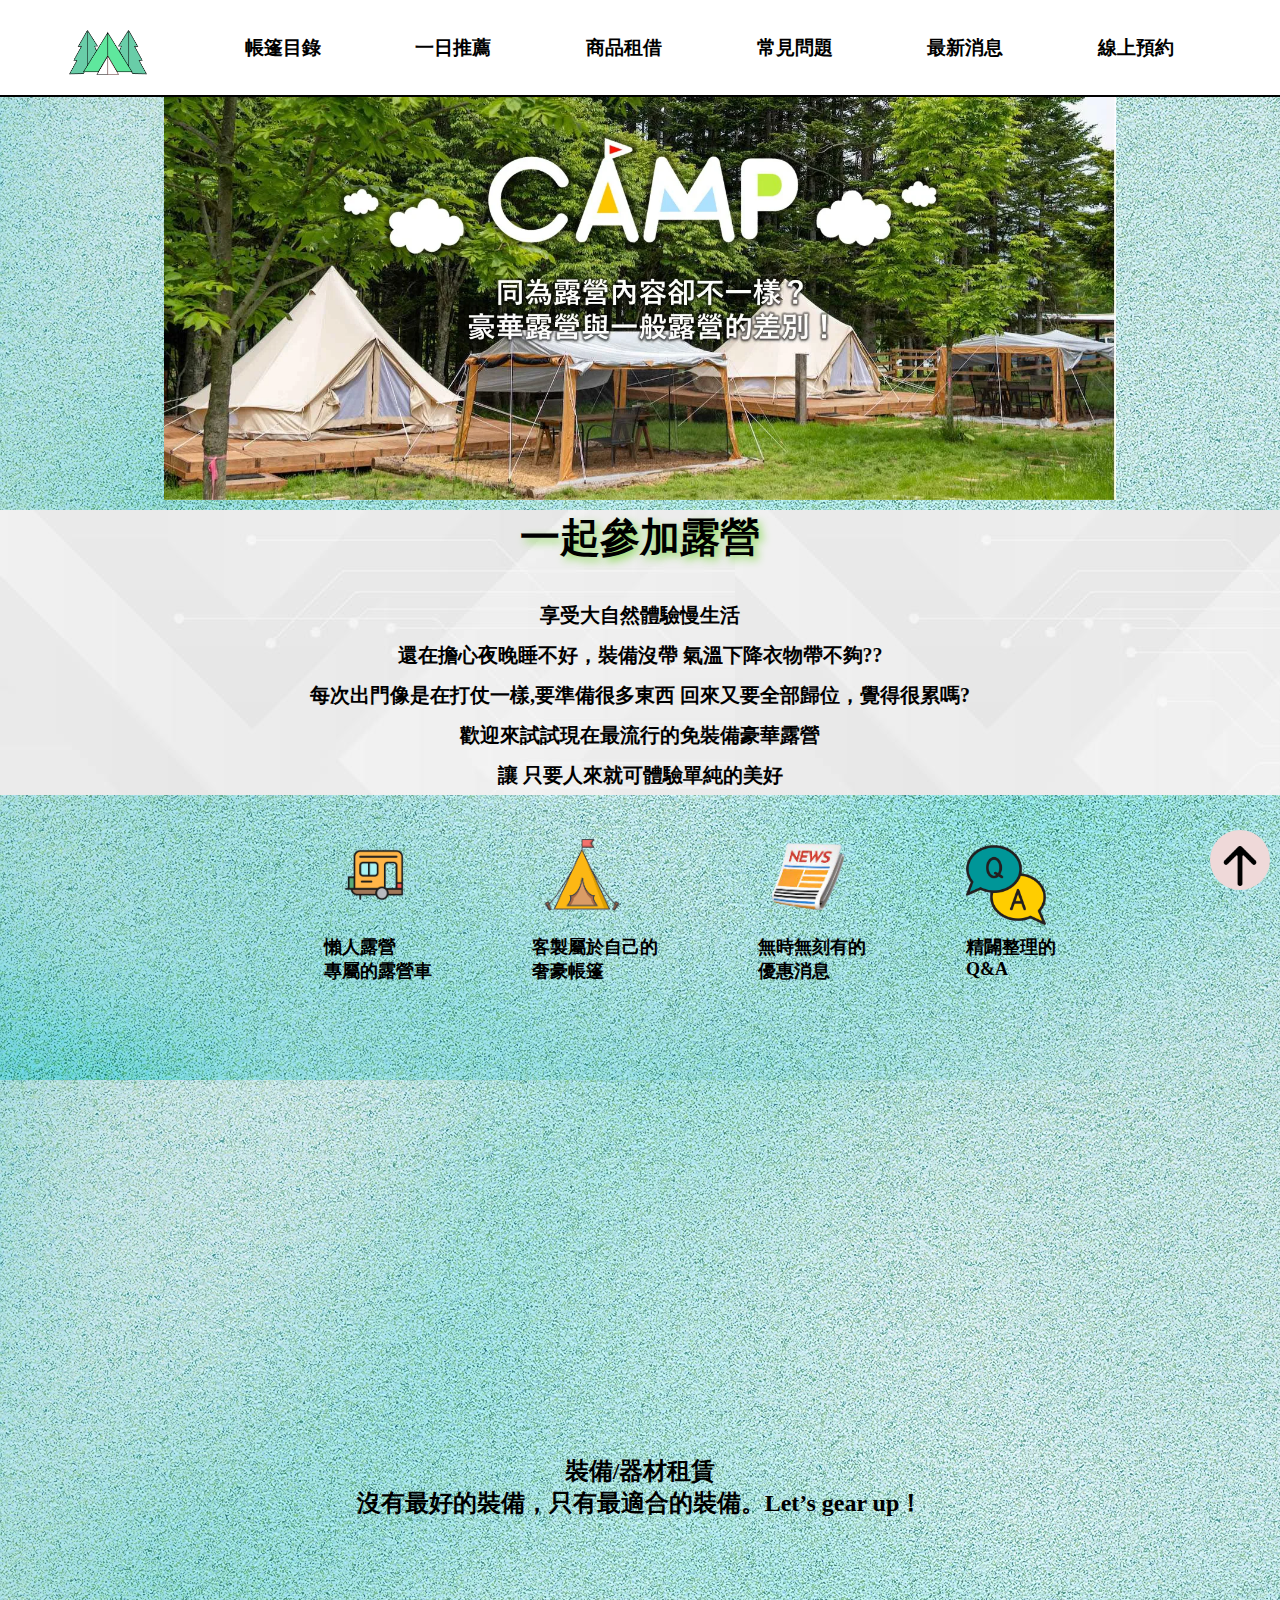
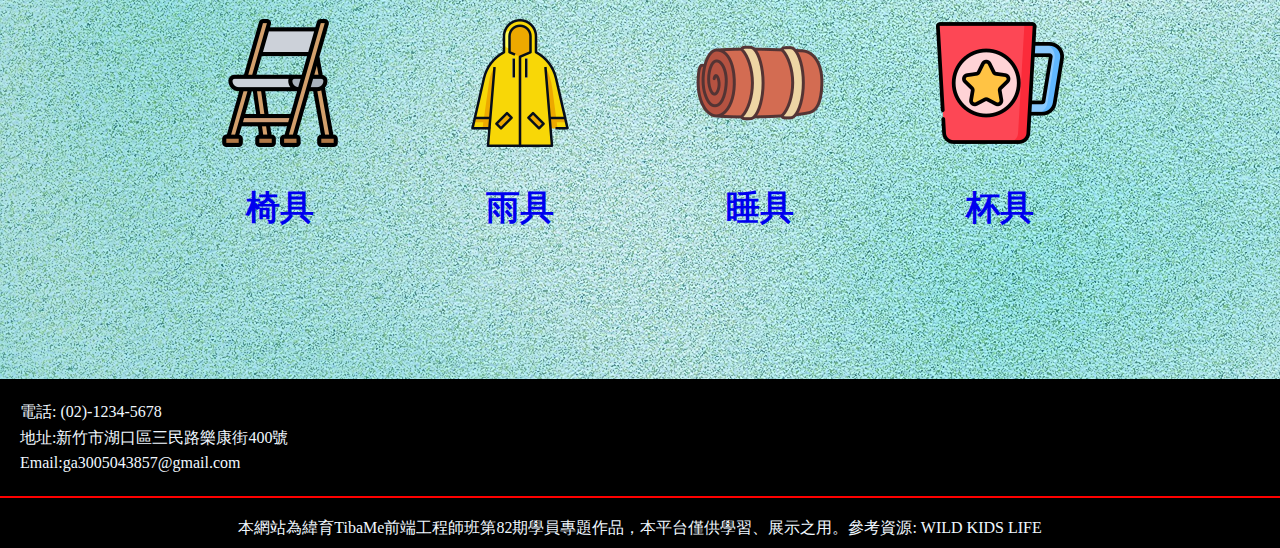
<file: index.html>
<!DOCTYPE html>
<html lang="en">
<head>
    <meta charset="UTF-8">
    <meta http-equiv="X-UA-Compatible" content="IE=edge">
    <meta name="viewport" content="width=device-width, initial-scale=1.0">
    <link rel="stylesheet" href="https://stackpath.bootstrapcdn.com/font-awesome/4.7.0/css/font-awesome.min.css">
	<link href="https://fonts.googleapis.com/css2?family=Playfair+Display:ital,wght@1,500&display=swap" rel="stylesheet">
	<link href="https://fonts.googleapis.com/css2?family=Lato:wght@700&display=swap" rel="stylesheet">
    <link href="https://unpkg.com/aos@2.3.1/dist/aos.css" rel="stylesheet">
    <script src="https://cdnjs.cloudflare.com/ajax/libs/jquery/3.6.3/jquery.js" integrity="sha512-nO7wgHUoWPYGCNriyGzcFwPSF+bPDOR+NvtOYy2wMcWkrnCNPKBcFEkU80XIN14UVja0Gdnff9EmydyLlOL7mQ==" crossorigin="anonymous" referrerpolicy="no-referrer"></script>
    <script src="./jq/jquery-3.6.3.js" ></script>
    
    <link rel="stylesheet" href="css/index.css">
</head>
<body>
    <nav class="top">
        <i class="fa fa-bars" aria-hidden="true"  id="abc" onclick="openMenu()"></i>
        <a href="./index.html">
           
            <img src="./img/Index/Component 1.png" alt=""></a>
        <ul class="flex-nav menu">
            <li><a href="./page1.html">帳篷目錄</a></li>
            <li><a href="./recommend.html">一日推薦</a></li>
            <li><a href="./menu.html">商品租借</a></li>
            <li><a href="./qa.html">常見問題</a></li>
            <li><a href="./news.html">最新消息</a></li>
            <li><a href="./order.html">線上預約</a></li>
            
        </ul>
    </nav>

    <!-- main 中間內容  -->
    <main>
        <img class="banner_top" src="./img/Index/banner_2.jpg" alt="">
        <div class="info">
            <h3>一起參加露營</h3>
        <p>享受大自然體驗慢生活<br>
            還在擔心夜晚睡不好，裝備沒帶
            氣溫下降衣物帶不夠??<br>
            每次出門像是在打仗一樣,要準備很多東西
            回來又要全部歸位，覺得很累嗎?<br>
            歡迎來試試現在最流行的免裝備豪華露營<br>
            讓      只要人來就可體驗單純的美好 </p>
        </div>

        <!-- 四張icon的簡介 -->
        <div class="top_icon" >
            <ul>
                <li class="top_icon1"><img src="./img/11111-removebg-preview.png" alt=""><p>懶人露營
                 <br> 專屬的露營車</p></li>
                <li class="top_icon2"><img src="./img/22222-removebg-preview.png" alt=""><p>客製屬於自己的<br>奢豪帳篷</p></li>
                <li class="top_icon3"><img src="./img/33333-removebg-preview.png" alt=""><p>無時無刻有的<br>優惠消息</p> </li>
                <li class="top_icon4"><img src="./img/44444-removebg-preview.png" alt=""><p>精闢整理的 <br>Q&A</p></li>
            </ul>
          </div>

          <!-- 三張縮放圖片 -->
             <div class="grow_bar">
                <div class="grow_bar_3" data-aos="flip-left" data-aos-easing="ease-out-cubic"
                data-aos-duration="3000" >
                    <div class="product_bar1" ><p>豪華帳棚</p></div>
                </div>
                <div class="grow_bar_3" data-aos="flip-left" data-aos-easing="ease-out-cubic"
                data-aos-duration="3000">
                    <div class="product_bar2" ><p>寵物綠營</p></div>
                </div>
                <div class="grow_bar_3" data-aos="flip-left" data-aos-easing="ease-out-cubic"
                data-aos-duration="3000">
                    <div class="product_bar3" ><p>平價帳棚</p></div>
                </div>
             </div>

             <!-- 租賃介紹 & 連結 -->
             <div class="introduce_h2"> 
             <h2>裝備/器材租賃 <br> 沒有最好的裝備，只有最適合的裝備。Let’s gear up！</h2>
             </div>
             <div class="introduce">
                <ul>
                    <li>
                        <a class="" href="./menu.html">
                            <img src="./img/Index/folding-chair.jpg.png" alt=""><p>椅具</p>
                        </a>
                    </li>
                    <li>
                        <a class="" href="./menu.html">
                            <img src="./img/Index/raincoat.jpg.png" alt=""><p> 雨具</p>
                        </a>
                    </li>
                    <li> 
                        <a class="" href="./menu.html">
                        <img src="./img/Index/sleeping-bag.jpg.png" alt=""> <p>睡具</p>
                    </a>
                </li>
                    <li>
                        <a class="" href="./menu.html">
                            <img src="./img/Index/mug.jpg.png" alt=""> <p>杯具</p>
                        </a>
                    </li>
                </ul>
            </div>

            <!-- 至頂專用的小圖 -->

            <a href="#">
                <div id="to-top">
                    <img src="./img/up-arrow.png" alt="">
                </div>
            </a>


            <!-- 最後的Footer -->

            <footer>
                <p>電話: (02)-1234-5678</p>
                <p>地址:新竹市湖口區三民路樂康街400號</p>
                <p>Email:ga3005043857@gmail.com</p>
            </footer>
            <div class="fin">
                <p> 本網站為緯育TibaMe前端工程師班第82期學員專題作品，本平台僅供學習、展示之用。參考資源: WILD KIDS LIFE</p>
            </div>
            
             
            
    </main>
    <script src="https://unpkg.com/aos@2.3.1/dist/aos.js"></script>
    <script>
        
         AOS.init();


        var zd = document.querySelector(".to-top");
        // 綁定點擊事件
        zd.addEventListener("click", function() {
        let time = setInterval(function() {
        let top = pageYOffset;
        let step = Math.ceil(top/50);
        window.scroll(0, top-step);
        if(top==0) {
            clearInterval(time);
        }
    }, 1000)
})

    let open = 0 ;
            function openMenu(){

            
        //    console.log(open);
            if(open == 0){
                $(".top .menu").css("left", "-47px")
                open = 1;
                
            }else{
                $(".top .menu").css("left", "-500px")
                open = 0;
            }
            // console.log(openMenu());
        }
    
    </script>
</body>
</html>
</file>
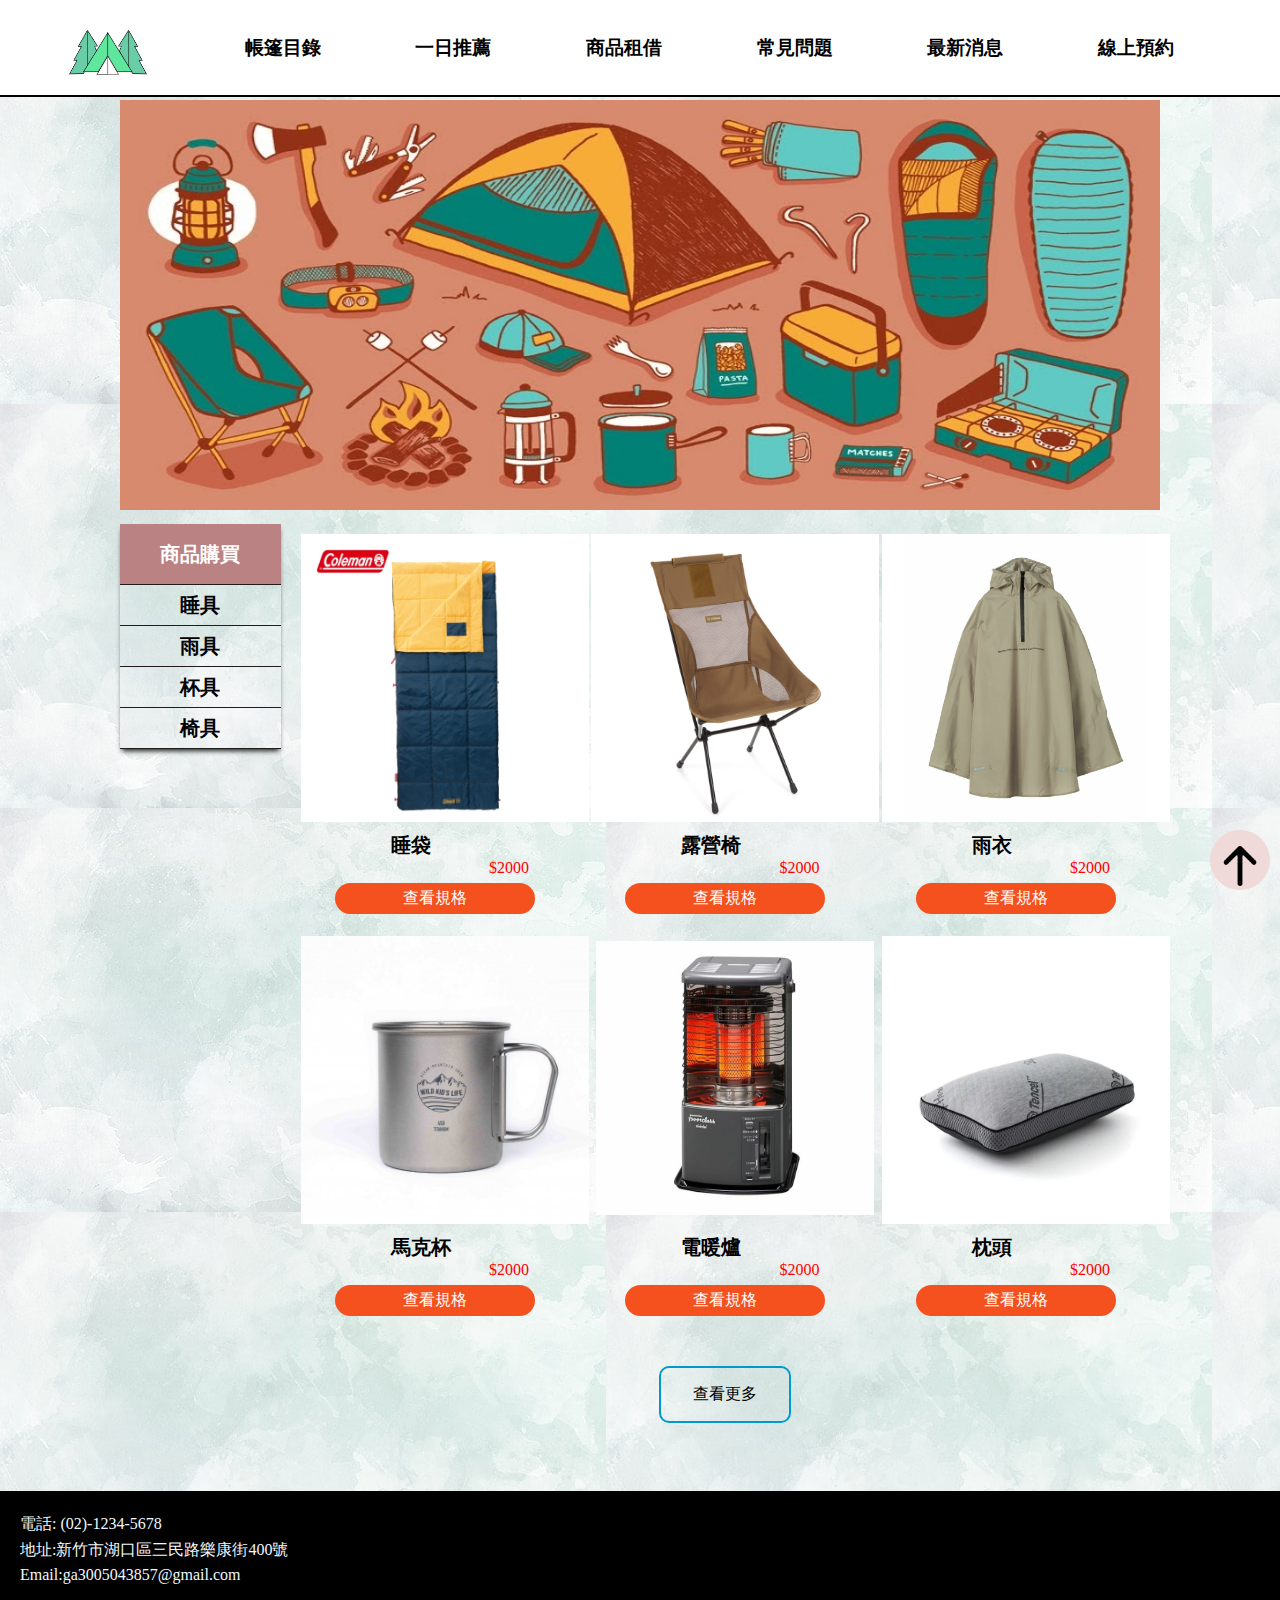
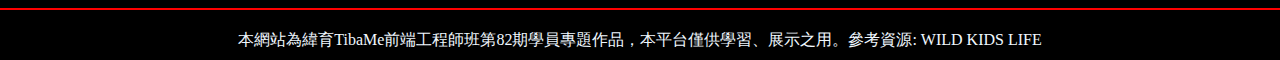
<file: menu.html>
<!DOCTYPE html>
<html>

<head>
    <meta charset="UTF-8">
    <meta http-equiv="X-UA-Compatible" content="IE=edge">
    <meta name="viewport" content="width=device-width, initial-scale=1.0">
    <link rel="stylesheet" href="https://stackpath.bootstrapcdn.com/font-awesome/4.7.0/css/font-awesome.min.css">
	<link href="https://fonts.googleapis.com/css2?family=Playfair+Display:ital,wght@1,500&display=swap" rel="stylesheet">
	<link href="https://fonts.googleapis.com/css2?family=Lato:wght@700&display=swap" rel="stylesheet">
    <link rel="stylesheet" href="stylesheet/menu.css">
    <script src="./jq/jquery-3.6.3.js" ></script>
</head>
<body>
    <nav class="top">
        <i class="fa fa-bars " aria-hidden="true"  id="abc" onclick="openMenu()"></i>
        <a href="./index.html">
            <img src="./img/Index/Component 1.png" alt=""></a>
        <ul class="flex-nav menu">
            <li><a href="./page1.html">帳篷目錄</a></li>
            <li><a href="./recommend.html">一日推薦</a></li>
            <li><a href="./menu.html">商品租借</a></li>
            <li><a href="./qa.html">常見問題</a></li>
            <li><a href="./news.html">最新消息</a></li>
            <li><a href="./order.html">線上預約</a></li>
        </ul>
    </nav>
    <div id="content-container">
        <img src="./img/camping-checklist-lg1.jpg" alt="" id="banner">
        <div id="content">
            <div id="sidebar">
                <ul id="sidebar_ul">
                    
                    <li>商品購買</li>
                    <li onclick="openCity(event,'product1')" class="btn_choice" id="id1 " >睡具</li>
               
                    <li onclick="openCity(event,'product2')" class="btn_choice" id="id2">雨具</li>
                    <li onclick="openCity(event,'product3')"  class="btn_choice" id="id3">杯具</li>
                    <li onclick="openCity(event,'product4')" class="btn_choice" id="id4">椅具</li>
                </ul>
            </div>
            <div id="main">
                <div id="products">
                    
                    <div class="product id_1 product1" id="product1" >
                       
                        <div class="spacing"></div>
                        <img src="./img/four.jpg" alt="">
                        <div class="product-name">睡袋</div>
                        <div class="price">$2000</div>
                        <div><button>查看規格</button></div>
                    </div>
                    <div class="product id_4 product4" id="product4">
                       
                        <div class="spacing"></div>
                        <img src="./img/20200818174534209_2.JPG" alt="">
                        <div class="product-name">露營椅</div>
                        <div class="price">$2000</div>
                        <div><button>查看規格</button></div>
                    </div>
                    <div class="product id_2 product2" id="product2">
                        
                        <div class="spacing"></div>
                        <img src="./img/五.jpg" alt="">
                        <div class="product-name">雨衣</div>
                        <div class="price">$2000</div>
                        <div><button>查看規格</button></div>
                    </div>
                    <div class="product id_3 product3" id="product3">
                        
                        <div class="spacing"></div>
                        <img src="./img/1657529883.jpg" alt="">
                        <div class="product-name">馬克杯</div>
                        <div class="price">$2000</div>
                        <div><button>查看規格</button></div>
                    </div>
                    <div class="product id_1 product1" id="product1">
                        
                        <div class="spacing"></div>
                        <div class="electric"> <img src="./img/seven.jpg" alt=""></div>
                        <div class="product-name">電暖爐</div>
                        <div class="price price1">$2000</div>
                        <div><button class="electric_btn">查看規格</button></div>
                    </div>
                    <div class="product id_1 product1" id="product1">
                        
                        <div class="spacing"></div>
                        <img src="./img/three.jpg" alt="">
                        <div class="product-name">枕頭</div>
                        <div class="price">$2000</div>
                        <div><button>查看規格</button></div>
                    </div>
                </div>
                <div id="more"> <button class="btn"> 查看更多</button></div>
            </div>
        </div>
        <a href="#">
            <div id="to-top">
                <img src="./img/up-arrow.png" alt="">
            </div>
        </a>
    </div>
    <footer>
        <p>電話: (02)-1234-5678</p>
        <p>地址:新竹市湖口區三民路樂康街400號</p>
        <p>Email:ga3005043857@gmail.com</p>
    </footer>
    <div class="fin">
        <p> 本網站為緯育TibaMe前端工程師班第82期學員專題作品，本平台僅供學習、展示之用。參考資源: WILD KIDS LIFE</p>
    </div>

    <script>
    
        function openCity(evt, setName) {
        
            let i, product, btn_choice;


            product = document.getElementsByClassName("product");
            for (i = 0; i < product.length; i++) {
                // console.log(product[i]);
                product[i].style.display = "none";
                // console.log(product[i]);
            }
                if(setName === 'product1'){
                     document.getElementsByClassName(setName)[0].style.display = 'block';
                    document.getElementsByClassName(setName)[1].style.display = 'block';
                    document.getElementsByClassName(setName)[2].style.display = 'block';
                }else {
                    document.getElementById(setName).style.display = "block";
                }
            }

        //漢堡

        let open = 0 ;
            function openMenu(){

            
        //    console.log(open);
            if(open == 0){
                $(".top .menu").css("left", "-47px")
                open = 1;
                
            }else{
                $(".top .menu i").css("left", "-500px")
                open = 0;
                
            }
            // console.log(openMenu());
        }
        

    </script>


</body>

</html>
</file>
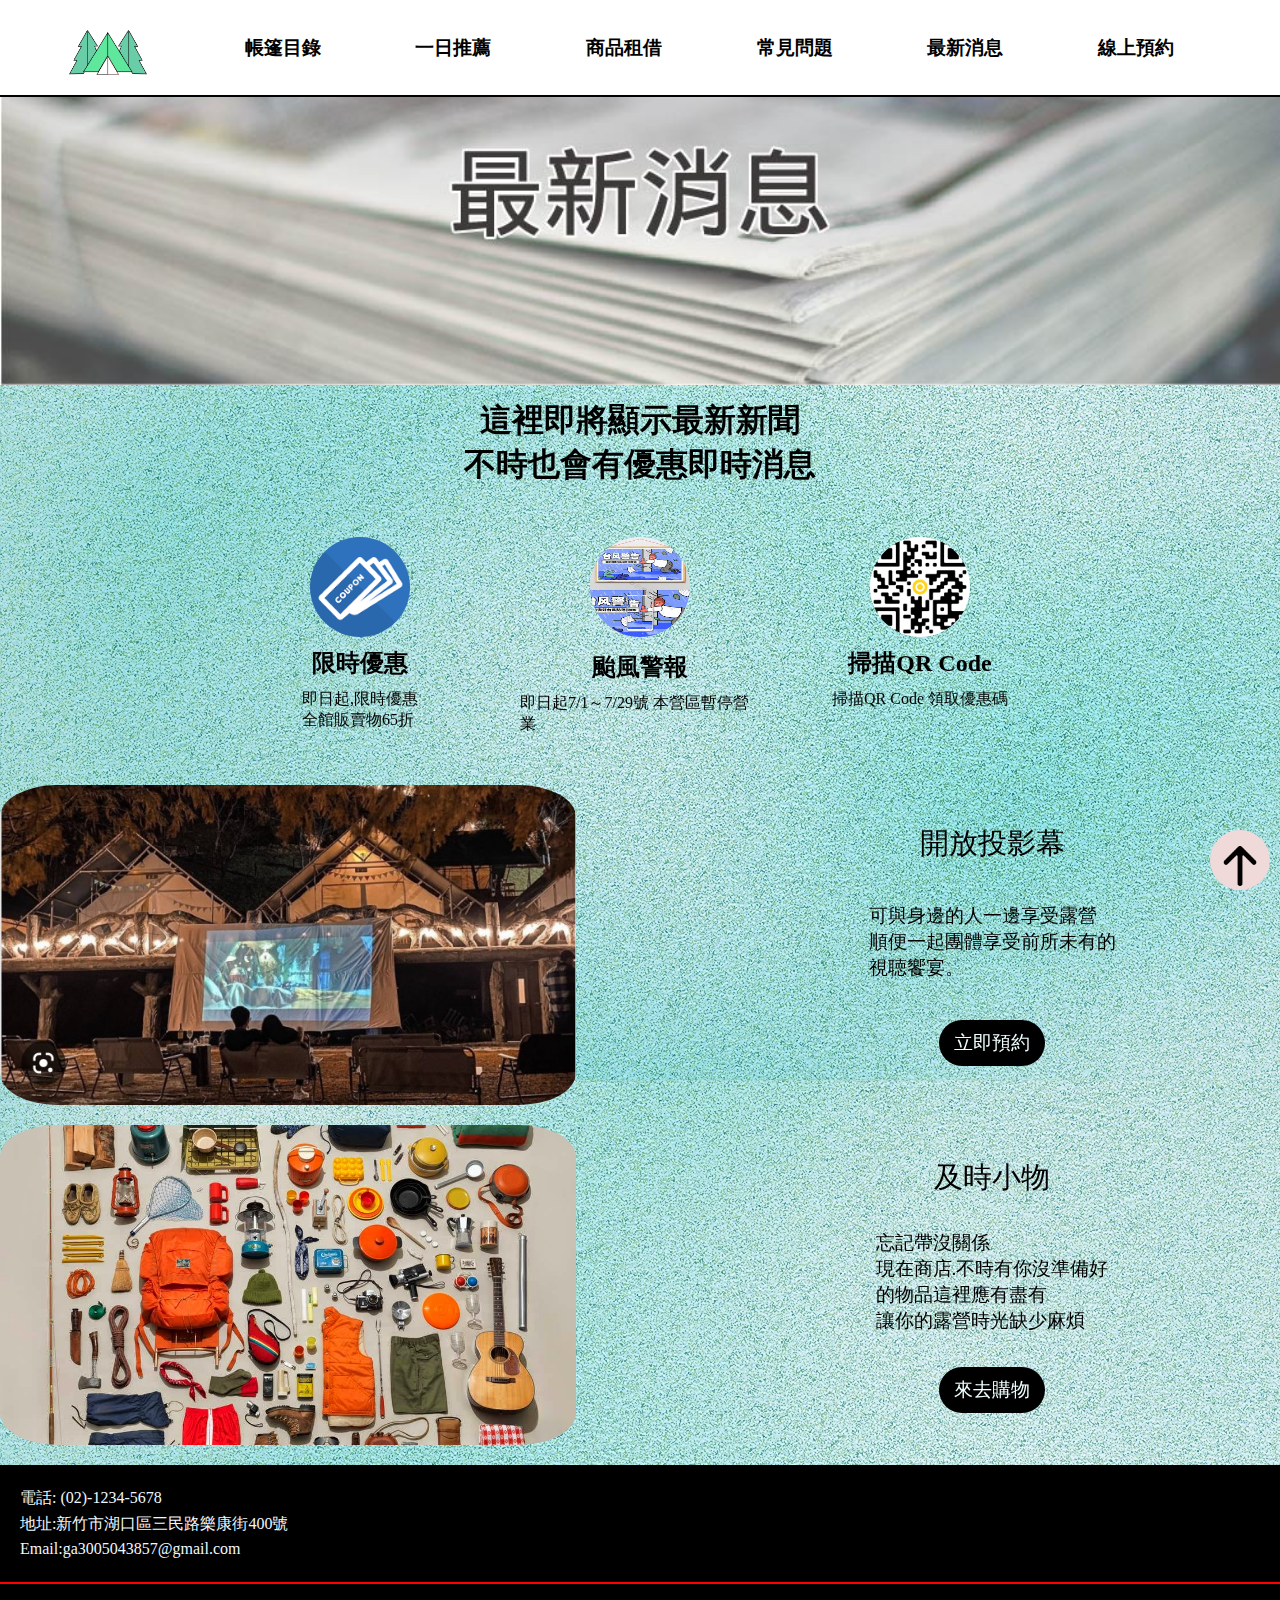
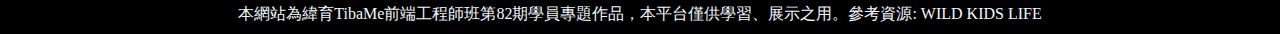
<file: news.html>
<!DOCTYPE html>
<html>

<head>
    <meta charset="UTF-8">
    <meta http-equiv="X-UA-Compatible" content="IE=edge">
    <meta name="viewport" content="width=device-width, initial-scale=1.0">
    
    <link href="https://fonts.googleapis.com/css2?family=Playfair+Display:ital,wght@1,500&display=swap" rel="stylesheet">
	<link href="https://fonts.googleapis.com/css2?family=Lato:wght@700&display=swap" rel="stylesheet">
    <link href="https://unpkg.com/aos@2.3.1/dist/aos.css" rel="stylesheet">
    <link rel="stylesheet" href="https://stackpath.bootstrapcdn.com/font-awesome/4.7.0/css/font-awesome.min.css">
    <link href="https://unpkg.com/aos@2.3.1/dist/aos.css" rel="stylesheet">
    <link rel="stylesheet" href="stylesheet/news.css">
    <script src="https://unpkg.com/aos@2.3.1/dist/aos.js"></script>
    <script src="./jq/jquery-3.6.3.js" ></script>
</head>

<body>
    <nav class="top">
        <i class="fa fa-bars " aria-hidden="true"  id="abc" onclick="openMenu()"></i>
        <a href="./index.html">
            <img src="./img/Index/Component 1.png" alt=""></a>
        <ul class="flex-nav menu">
            <li><a href="./page1.html">帳篷目錄</a></li>
            <li><a href="./recommend.html">一日推薦</a></li>
            <li><a href="./menu.html">商品租借</a></li>
            <li><a href="./qa.html">常見問題</a></li>
            <li><a href="./news.html">最新消息</a></li>
            <li><a href="./order.html">線上預約</a></li>
        </ul>
    </nav>

    
    <div id="content-container">
        <div data-aos="flip-up"
        data-aos-duration="1500">
        <img src="./img/wpicon_img_23850.jpg" alt="" id="banner">
        <div id="main-container">
            <h1 id="title">這裡即將顯示最新新聞<br>不時也會有優惠即時消息</h1>
            <div id="news-row">
                <div>
                    <img src="./img/unnamed.webp" alt="">
                    <div class="title">限時優惠</div>
                    <div class="content">
                        即日起,限時優惠<br>
                        全館販賣物65折
                    </div>

                </div>
                <div> <div class="ttt"> <img src="./img/ttt.jpg" alt=""></div> 
                   
                    <div class="title">颱風警報</div>
                    <div class="content">
                        即日起7/1～7/29號
                        本營區暫停營業
                    </div>
                </div>
                <div>
                    <img src="./img/vedfolnir-qrcode-1200x1200.jpg" alt="">
                    <div class="title">掃描QR Code</div>
                    <div class="content">
                        掃描QR Code
                        領取優惠碼
                    </div>
                </div>
                </div>
            </div>
            <div class="news-block">
                <img src="./img/sixed.jpg" alt="">
                <div data-aos="fade-left"
                data-aos-anchor="#example-anchor"
                data-aos-offset="500"
                data-aos-duration="500">
                    <div class="title">開放投影幕</div>
                    <div class="content">
                        可與身邊的人一邊享受露營<br>
                        順便一起團體享受前所未有的<br>
                        視聴饗宴。
                    </div>
                    <a href="./order.html"><div class="button">立即預約</div></a>
                </div>
            </div>
            <div class="news-block col">

                <img src="./img/Ons-Kamp-Vintage-Collection.jpg" alt="">
                <div data-aos="fade-left"
                data-aos-anchor="#example-anchor"
                data-aos-offset="500"
                data-aos-duration="2000">
                    <div class="title">及時小物</div>
                    <div class="content">
                        忘記帶沒關係<br>
                        現在商店.不時有你沒準備好<br>
                        的物品這裡應有盡有<br>
                        讓你的露營時光缺少麻煩
                    </div>
                    <a href="./menu.html"><div class="button">來去購物</div></a>
                </div>
            </div>
        </div>
    </div>
      
        <a href="#">
            <div id="to-top">
                <img src="./img/up-arrow.png" alt="">
            </div>
        </a>
    <footer>
        <p>電話: (02)-1234-5678</p>
        <p>地址:新竹市湖口區三民路樂康街400號</p>
        <p>Email:ga3005043857@gmail.com</p>
    </footer>
    <div class="fin">
        <p> 本網站為緯育TibaMe前端工程師班第82期學員專題作品，本平台僅供學習、展示之用。參考資源: WILD KIDS LIFE</p>
    </div>

     <script>
         AOS.init();
        var zd = document.querySelector(".arrow");
        // 綁定點擊事件
            zd.addEventListener("click", function() {
        let time = setInterval(function() {
        let top = pageYOffset;
        let step = Math.ceil(top/50);
        window.scroll(0, top-step);
        if(top==0) {
            clearInterval(time);
        }
    }, 10)
})

let open = 0 ;
            function openMenu(){

            
        //    console.log(open);
            if(open == 0){
                $(".top .menu").css("left", "-47px")
                open = 1;
                console.log(open);
                
            }else{
                $(".top .menu i").css("left", "-500px")
                open = 0;
                
            }
            // console.log(openMenu());
        }
    </script>
    <script>
        AOS.init();
      </script>
</body>
</file>
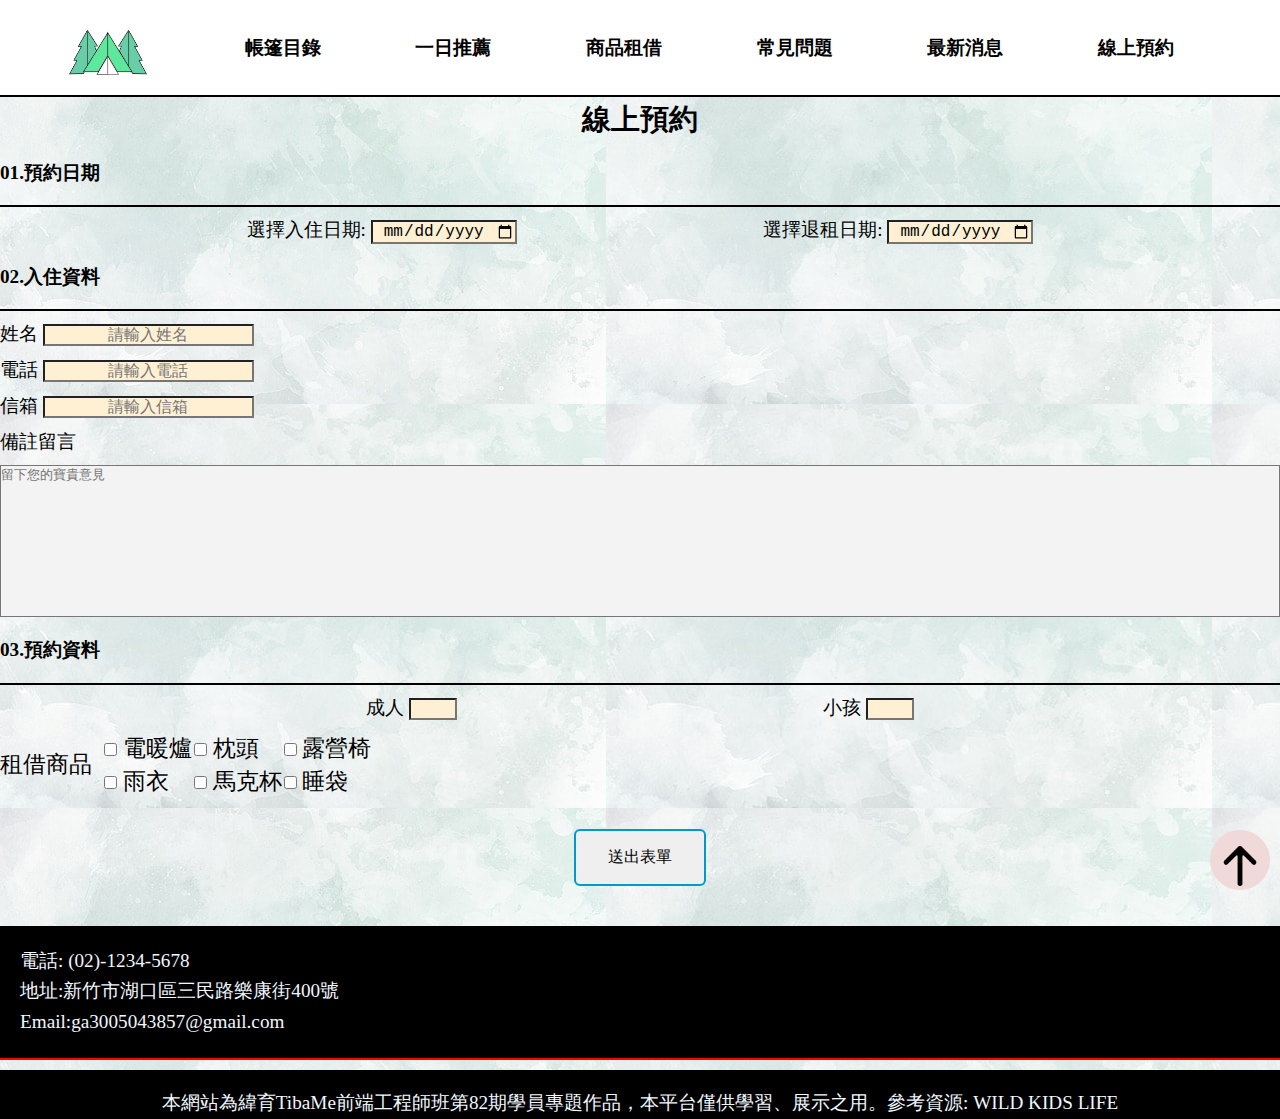
<file: order.html>
<!DOCTYPE html>
<html>

<head>
    <meta charset="UTF-8">
    <meta http-equiv="X-UA-Compatible" content="IE=edge">
    <meta name="viewport" content="width=device-width, initial-scale=1.0">
    <link rel="stylesheet" href="https://stackpath.bootstrapcdn.com/font-awesome/4.7.0/css/font-awesome.min.css">
	<link href="https://fonts.googleapis.com/css2?family=Playfair+Display:ital,wght@1,500&display=swap" rel="stylesheet">
	<link href="https://fonts.googleapis.com/css2?family=Lato:wght@700&display=swap" rel="stylesheet">
    
    <link rel="stylesheet" href="stylesheet/order.css">
    <script src="./jq/jquery-3.6.3.js" ></script>
   
</head>

<body>
    <nav class="top">
        <i class="fa fa-bars " aria-hidden="true"  id="abc" onclick="openMenu()"></i>
        <a href="./index.html">
            <img src="./img/Index/Component 1.png" alt=""></a>
        <ul class="flex-nav menu">
            <li><a href="./page1.html">帳篷目錄</a></li>
            <li><a href="./recommend.html">一日推薦</a></li>
            <li><a href="./menu.html">商品租借</a></li>
            <li><a href="./qa.html">常見問題</a></li>
            <li><a href="./news.html">最新消息</a></li>
            <li><a href="./order.html">線上預約</a></li>
        </ul>
    </nav>

    <div class="bar"></div>
    <div id="container">
        <h2>線上預約</h2>
        <div class="title">01.預約日期</div>
        <hr>
        <div id="date">
            <div>選擇入住日期: <input type="date"></div>
            <div>選擇退租日期: <input type="date"></div>
        </div>
        <div class="title">02.入住資料</div>
        <hr>
        <div class="text">姓名 <input type="text" placeholder="請輸入姓名"></div>
        <div class="text">電話 <input type="text" placeholder="請輸入電話"></div>
        <div class="text">信箱 <input type="text" placeholder="請輸入信箱"></div>
        <div class="text">備註留言 </div>
        <textarea cols="30" rows="10" placeholder="留下您的寶貴意見"></textarea>
        <div class="title">03.預約資料</div>
        <hr>
        <div id="people">
            <div class="text">成人 <input type="number" id="number" min="1" max="10"></div>
            <div class="text">小孩 <input type="number" id="number" min="1" max="10"> </div>
        </div>
        <div id="rent">
            <div>租借商品</div>
            <div>
            <table>
                <tr>
                    <td><div>
                        <input type="checkbox" id="horns1" name="horns1">
                        <label for="horns1">電暖爐</label>
                      </div></td>
                    <td><div>
                        <input type="checkbox" id="horns2" name="horns2">
                        <label for="horns2">枕頭</label>
                      </div></td>
                    <td><div>
                        <input type="checkbox" id="horns3" name="horns3">
                        <label for="horns3">露營椅</label>
                      </div></td>
                </tr>
                <tr>
                    <td><div>
                        <input type="checkbox" id="horns4" name="horns4">
                        <label for="horns4">雨衣</label>
                      </div></td>
                    <td><div>
                        <input type="checkbox" id="horns5" name="horns5">
                        <label for="horns5">馬克杯</label>
                      </div></td>
                    <td><div>
                        <input type="checkbox" id="horns" name="horns">
                        <label for="horns">睡袋</label>
                      </div></td>
                </tr>
            </table>
        </div>
    </div>
        <div class="btn">
            <button>送出表單</button>
        </div>


    <a href="#">
        <div id="to-top">
            <img src="./img/up-arrow.png" alt="">
        </div>
    </a>
    <footer>
        <p>電話: (02)-1234-5678</p>
        <p>地址:新竹市湖口區三民路樂康街400號</p>
        <p>Email:ga3005043857@gmail.com</p>
    </footer>
    <div class="fin">
        <p> 本網站為緯育TibaMe前端工程師班第82期學員專題作品，本平台僅供學習、展示之用。參考資源: WILD KIDS LIFE</p>
    </div>
    <script>
        document.getElementById("number").addEventListener("input",function(event){
           event.target.value = event.target.value.replace(/\-/g,""); 
        });



// 網頁進度條
        window.addEventListener('scroll', () => {
            moveBar('#e74c3c')
})

// main code

// 網頁進度條
function moveBar(color = '#0984e3') {
  let bar = document.querySelector('.bar')
  let w =
    Math.ceil((Math.round(window.pageYOffset) /
      (document.body.scrollHeight - window.innerHeight)) *
    100)
  bar.style.width = w + '%'
  bar.style.background = color
}   
    $('.fa fa-bars').on('click', function(e){
            e.preventDefault();
    $('body').toggleClass('fa fa-bars');
});

let open = 0 ;
            function openMenu(){

            
           console.log(open);
            if(open == 0){
                $(".top .menu").css("left", "-47px")
                open = 1;
                console.log(open);
            }else{
                $(".top .menu").css("left", "-500px")
                open = 0;
                
            }
            // console.log(openMenu());
        }
        

    </script>
    
</body>

</html>
</file>
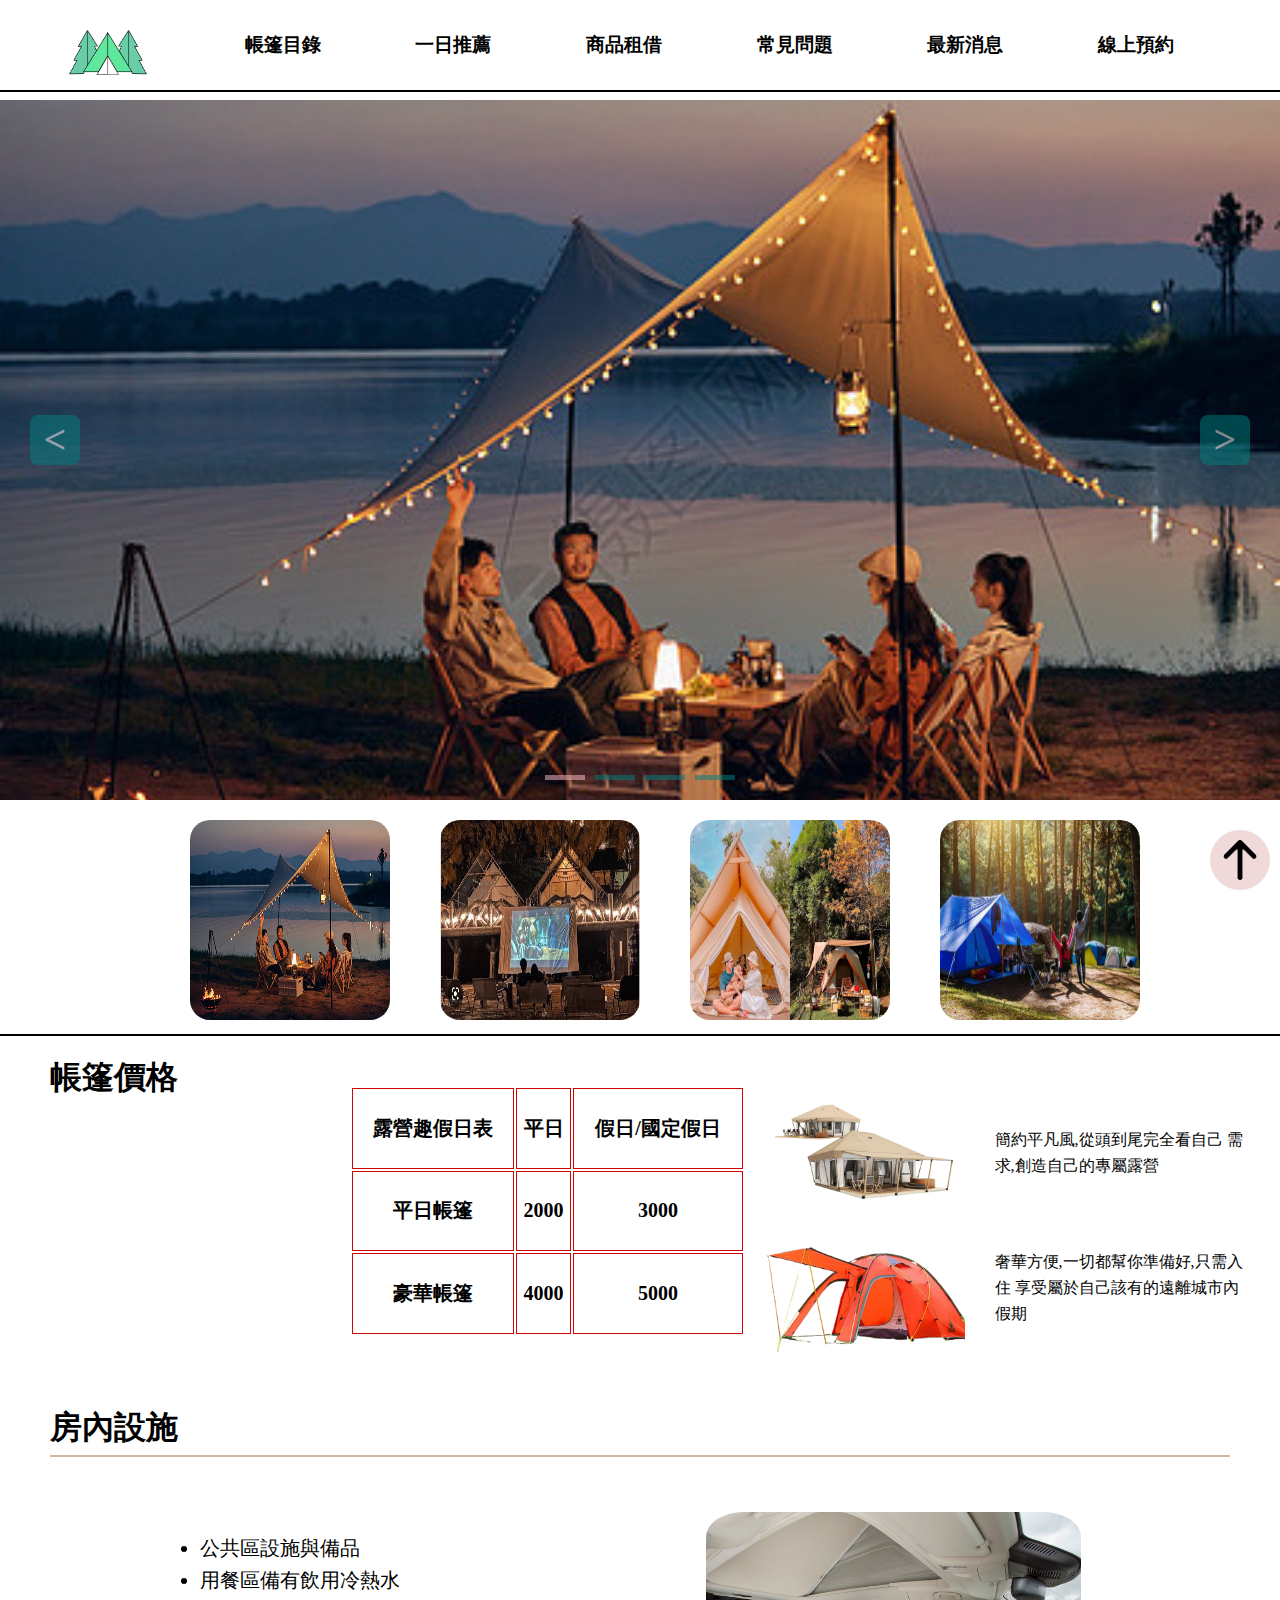
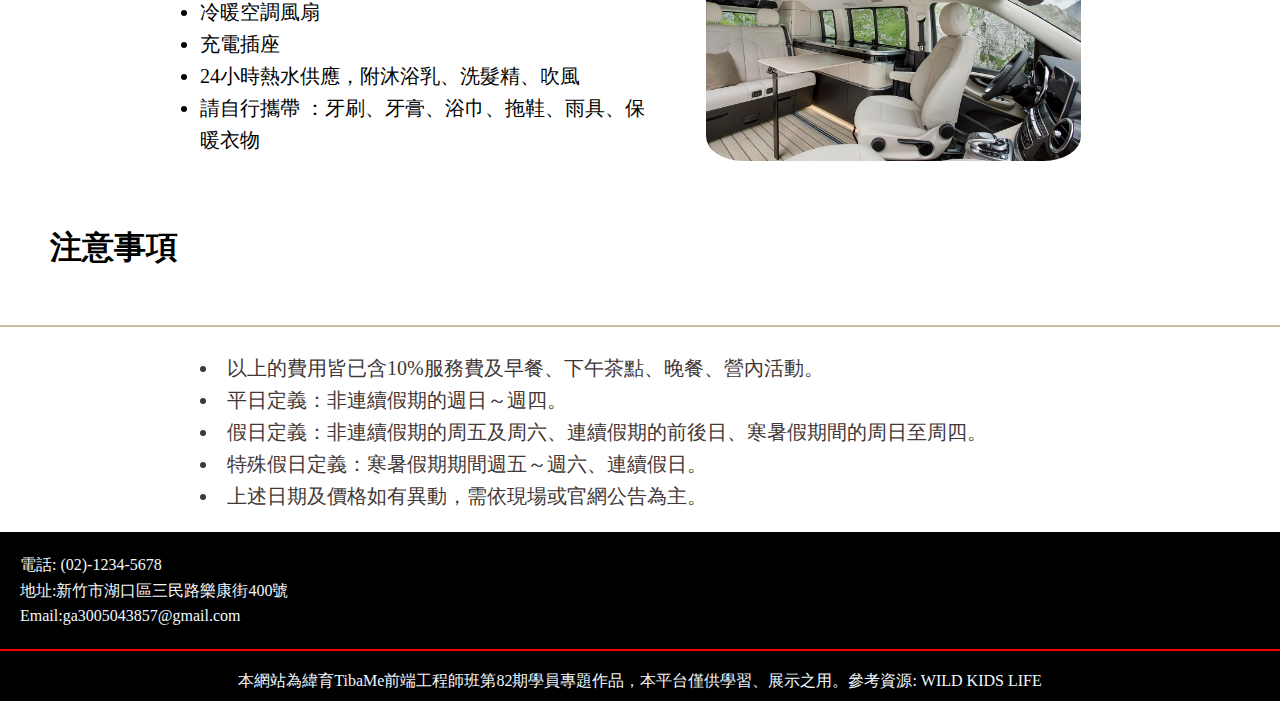
<file: page1.html>
<html lang="en">
    <head>
        <meta charset="UTF-8">
        <meta http-equiv="X-UA-Compatible" content="IE=edge">
        <meta name="viewport" content="width=device-width, initial-scale=1.0">
        <title>露營趣</title>
        <link href="https://fonts.googleapis.com/css2?family=Playfair+Display:ital,wght@1,500&display=swap" rel="stylesheet">
        <link href="https://fonts.googleapis.com/css2?family=Lato:wght@700&display=swap" rel="stylesheet">
        <link href="https://unpkg.com/aos@2.3.1/dist/aos.css" rel="stylesheet">
        <link rel="stylesheet" href="https://stackpath.bootstrapcdn.com/font-awesome/4.7.0/css/font-awesome.min.css">
        <link href="https://unpkg.com/aos@2.3.1/dist/aos.css" rel="stylesheet">
        <link href="https://unpkg.com/aos@2.3.1/dist/aos.css" rel="stylesheet">
        <link rel="stylesheet" href="./css/page1.css">
        <script src="./jq/jquery-3.6.3.js" ></script>
    </head>
    <body>
        <nav class="top">
            <i class="fa fa-bars " aria-hidden="true"  id="abc" onclick="openMenu()"></i>
            <a href="./index.html">
                <img src="./img/Index/Component 1.png" alt=""></a>
            <ul class="flex-nav menu">
                <li><a href="./page1.html">帳篷目錄</a></li>
                <li><a href="./recommend.html">一日推薦</a></li>
                <li><a href="./menu.html">商品租借</a></li>
                <li><a href="./qa.html">常見問題</a></li>
                <li><a href="./news.html">最新消息</a></li>
                <li><a href="./order.html">線上預約</a></li>
            </ul>
        </nav>

        
        <main>
            <!-- <div class="banner">   
                <img src="/img/Index/botton_4.jpg" alt="">
            </div> -->
            <div class="carousel">
                <div class="container"></div>
                <div class="shift">
                    <div class="btn left">&lt;</div>
                    <div class="btn right">&gt;</div>
                </div>
                <div class="bottom"></div>
            </div>
            <!-- banner 下面四張的輪播圖 -->
            <div class="banner1" >
                <ul class="banner1_four">
                    <li><img src="./img/banner1.jpg" alt=""></li>
                    <li><img src="./img/page_2/sixed.jpg" alt=""></li>
                    <li><img src="./img/banner3.jpg" alt=""></li>
                    <li><img src="./img/banner2.jpg" alt=""></li>
                </ul>
            </div>
    
            <div class="center">
               <div><h1>帳篷價格</h1></div> 
                <div class="center_line"></div>
                <table>
                    <tr>
                        <th>露營趣假日表</th>
                        <th>平日</th>
                        <th>假日/國定假日</th>
                    </tr>
                    <tr>
                        <th>平日帳篷</th>
                        <th>2000</th>
                        <th>3000</th>
                    </tr>
                    <tr>
                        <th>豪華帳篷</th>
                        <th>4000</th>
                        <th>5000</th>
                    </tr>
                </table>
                <ul>
                    <li> <img src="./img/豪華-removebg-preview.png" alt=""><p>簡約平凡風,從頭到尾完全看自己
                        需求,創造自己的專屬露營</p> </li>
                    <li>  <img src="./img/page_2/一般-removebg-preview (2).png  " alt=""><p>奢華方便,一切都幫你準備好,只需入住
                        享受屬於自己該有的遠離城市內假期</p> </li>
                </ul>
            </div>
            <!-- 房內設施 -->
            <div class="room_h1">
                <h1>房內設施</h1>
                <div class="room_line" ></div>
            </div>
                    
            <div class="room">
                <ul>
                    <li>公共區設施與備品</li>
                    <li>用餐區備有飲用冷熱水</li>
                    <li>冷暖空調風扇</li>
                    <li>充電插座</li>
                    <li>24小時熱水供應，附沐浴乳、洗髮精、吹風</li>
                    <li>請自行攜帶 ：牙刷、牙膏、浴巾、拖鞋、雨具、保暖衣物</li>
                </ul>
                    <div class="room_img"><img src="./img/Index/botton_3.jpg" alt=""></div>
            </div>
            <h1 class="room_h1">注意事項</h1>
            <div class="room_line" ></div>
            <div class="room">
                <ul class="inroom_ul"  >
                    <li class="inroom_li">以上的費用皆已含10%服務費及早餐、下午茶點、晚餐、營內活動。</li>
                    <li class="inroom_li">平日定義：非連續假期的週日～週四。</li>
                    <li class="inroom_li">假日定義：非連續假期的周五及周六、連續假期的前後日、寒暑假期間的周日至周四。</li>
                    <li class="inroom_li">特殊假日定義：寒暑假期期間週五～週六、連續假日。</li>
                    <li class="inroom_li">上述日期及價格如有異動，需依現場或官網公告為主。</li>
                   
                </ul>
            </div>
        </main>

        <a href="#">
            <div id="to-top">
                <img src="./img/up-arrow.png" alt="">
            </div>
        </a>

    
        <footer>
            <p>電話: (02)-1234-5678</p>
            <p>地址:新竹市湖口區三民路樂康街400號</p>
            <p>Email:ga3005043857@gmail.com</p>
        </footer>
        <div class="fin">
            <p> 本網站為緯育TibaMe前端工程師班第82期學員專題作品，本平台僅供學習、展示之用。參考資源: WILD KIDS LIFE</p>
        </div>
        <script>
    const model = {
        images: [
            "./img/page_2/banner1.jpg",
            "./img/page_2/sixed.jpg",
            "./img/page_2/banner3.jpg",
            "./img/page_2/banner2.jpg",
        ],
        // 循环播放
        timerID: null,
        // 当前显示的图片序号
        _index: 0,
        get imageAmount() {
            // 图片的数量
            return this.images.length
        },
        set index(value) {
            if (value < 0) {
                this._index = this.imageAmount - 1
            } else if (value >= this.imageAmount) {
                this._index = 0
            } else {
                this._index = value
            }

            view.render()
        },
        get index() {
            return this._index
        },
    }

    function resetWrapper(func) {
        // 装饰器，每次重置自动滚动
        return function (...args) {
            if (model.timerID) {
                clearInterval(model.timerID)
            }
            model.timerID = controller.run()

            return func(...args)
        }
    }
    const controller = {
        init() {
            // 自动滚动
            model.timerID = this.run()

            document.querySelector(".carousel .left").onclick = this.leftShift
            document.querySelector(".carousel .right").onclick = this.rightShift
        },
        leftShift: resetWrapper(() => {
            model.index -= 1
        }),
        rightShift: resetWrapper(() => {
            model.index += 1
        }),
        setIndex: resetWrapper((idx) => {
            model.index = idx
        }),
        run() {
            return setInterval(() => {
                model.index++
            }, 3000)
        },
    }

    const view = {
        init() {
            // 添加图片
            const container = document.querySelector(".carousel .container")
            for (let url of model.images) {
                const image = document.createElement("img")
                image.src = url

                container.append(image)
            }

            this.render()
        },
        render: function () {
            carousel = document.querySelector(".carousel")

            carousel.querySelector(".container").style.left = `${
                model.index * carousel.clientWidth * -1
            }px`

            const bottom = carousel.querySelector(".bottom")

            // 重置底部按钮
            bottom.innerHTML = ""
            for (let i = 0; i < model.imageAmount; i++) {
                // 创建底部指示器
                const indicator = document.createElement("div")
                indicator.classList.add("indicator")

                if (i === model.index) {
                    // 当前图片指示器
                    indicator.classList.add("activate")
                }

                indicator.onclick = () => controller.setIndex(i)

                bottom.append(indicator)
            }
        },
    }

    controller.init()
    view.init()
        </script>
        <!-- 滑動 -->
         <script src="https://unpkg.com/aos@2.3.1/dist/aos.js"></script>
         <script>
              AOS.init();
             var zd = document.querySelector(".arrow");
             // 綁定點擊事件
                zd.addEventListener("click", function() {
             let time = setInterval(function() {
             let top = pageYOffset;
             let step = Math.ceil(top/50);
             window.scroll(0, top-step);
             if(top==0) {
                 clearInterval(time);
             }
         }, 300)
     })

     let open = 0 ;
            function openMenu(){

            
        //    console.log(open);
            if(open == 0){
                $(".top .menu").css("left", "-47px")
                open = 1;
                
            }else{
                $(".top .menu i").css("left", "-500px")
                open = 0;
                
            }
            // console.log(openMenu());
        }
         </script>
    </body>
    </html>
</file>
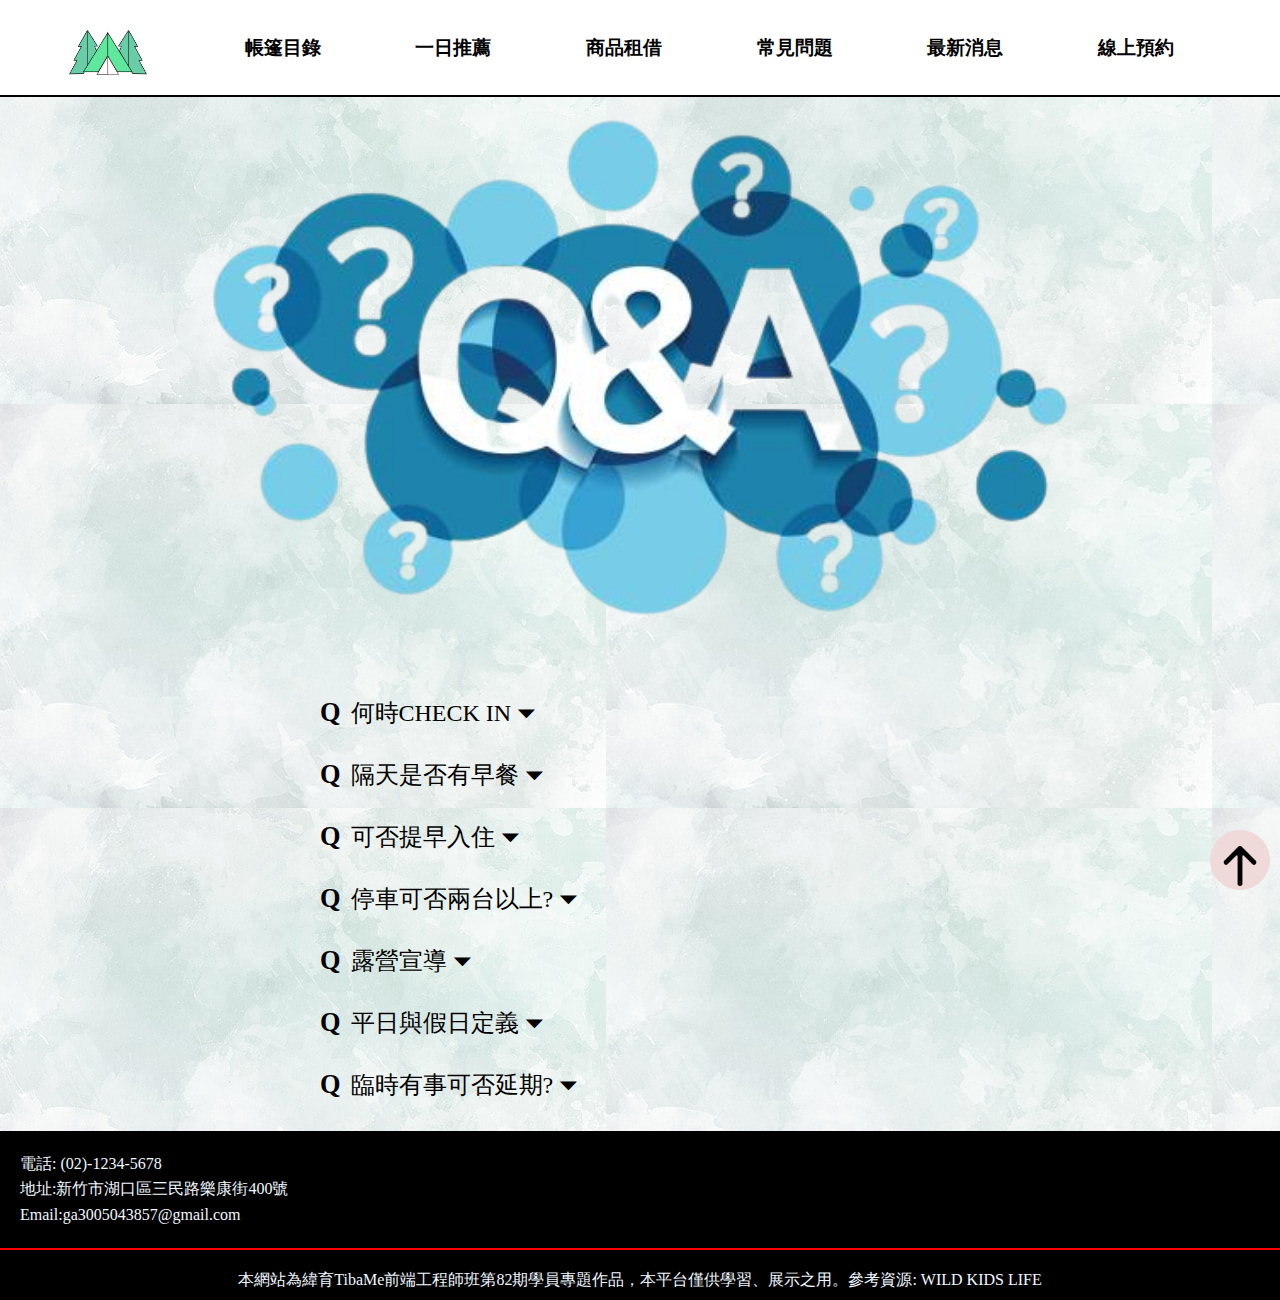
<file: qa.html>
<!DOCTYPE html>
<html>

<head>
    <meta charset="UTF-8">
    <meta http-equiv="X-UA-Compatible" content="IE=edge">
    <meta name="viewport" content="width=device-width, initial-scale=1.0">
    <link rel="stylesheet" href="https://stackpath.bootstrapcdn.com/font-awesome/4.7.0/css/font-awesome.min.css">
	<link href="https://fonts.googleapis.com/css2?family=Playfair+Display:ital,wght@1,500&display=swap" rel="stylesheet">
	<link href="https://fonts.googleapis.com/css2?family=Lato:wght@700&display=swap" rel="stylesheet">
    <link rel="stylesheet" href="stylesheet/qa.css">
    <script src="https://cdnjs.cloudflare.com/ajax/libs/jquery/3.6.3/jquery.min.js"></script>
    <script src="./jq/jquery-3.6.3.js" ></script>
</head>

<body>
    <nav class="top">
        <i class="fa fa-bars " aria-hidden="true"  id="abc" onclick="openMenu()"></i>
        <a href="/index.html">
            <img src="./img/Index/Component 1.png" alt=""></a>
        <ul class="flex-nav menu">
            <li><a href="./page1.html">帳篷目錄</a></li>
            <li><a href="./recommend.html">一日推薦</a></li>
            <li><a href="./menu.html">商品租借</a></li>
            <li><a href="./qa.html">常見問題</a></li>
            <li><a href="./news.html">最新消息</a></li>
            <li><a href="./order.html">線上預約</a></li>
        </ul>
    </nav>
    <div id="content-container">n>入營時間，禁吃檳榔 禁抽菸 禁吸毒不良物品<br>
                    晚上10點後 禁大聲喧嘩，不打擾其他用
        <img src="./img/istockphoto-1357394932-612x612-removebg-preview (2).png" alt="" id="banner">
    </div>
    <div id="qa-container">
        <label class="question">
            <input type="checkbox">
            <div class="q-content"><span>Q</span><span>何時CHECK IN <span class="down-arrow">&#9207;</span></span></div>
            <div class="a-content"><span>A</span><span>當日預約的下午2:00&lt;即可入住</span></div>
        </label>
        <label class="question">
            <input type="checkbox">
            <div class="q-content"><span>Q</span><span>隔天是否有早餐 <span class="down-arrow">&#9207;</span></span></div>
            <div class="a-content"><span>A</span><span>無，早餐自行準備園區為提供</span></div>
        </label>
        <label class="question">
            <input type="checkbox">
            <div class="q-content"><span>Q</span><span>可否提早入住 <span class="down-arrow">&#9207;</span></span></div>
            <div class="a-content"><span>A</span><span>不行，因入住前都是上一位房客留下的清潔時間</span></div>
        </label>
        <label class="question">
            <input type="checkbox">
            <div class="q-content"><span>Q</span><span>停車可否兩台以上? <span class="down-arrow">&#9207;</span></span></div>
            <div class="a-content"><span>A</span><span>可以，租借一個板篷位可以停台車</span></div>
        </label>
        <label class="question">
            <input type="checkbox">
            <div class="q-content"><span>Q</span><span>露營宣導 <span class="down-arrow">&#9207;</span></span></div>
            <div class="a-content"><span>A</span><spa戶休息<br>
                    謝謝您的配合</span></div>
        </label>
        <label class="question">
            <input type="checkbox">
            <div class="q-content"><span>Q</span><span>平日與假日定義 <span class="down-arrow">&#9207;</span></span></div>
            <div class="a-content"><span>A</span><span>禮拜日~禮拜四皆是平日，其餘都是假日<br>
                ((包括國定假日以及年假))</span></div>
        </label>
        <label class="question">
            <input type="checkbox">
            <div class="q-content"><span>Q</span><span>臨時有事可否延期? <span class="down-arrow">&#9207;</span></span></div>
            <div class="a-content"><span>A</span><span>入住露營前三天，皆可提前告知，在與雙方溝通改期</span></div>
        </label>
    </div>

    <a href="#">
        <div id="to-top">
            <img src="./img/up-arrow.png" alt="">
        </div>
    </a>
    <footer>
        <p>電話: (02)-1234-5678</p>
        <p>地址:新竹市湖口區三民路樂康街400號</p>
        <p>Email:ga3005043857@gmail.com</p>
    </footer>
    <div class="fin">
        <p> 本網站為緯育TibaMe前端工程師班第82期學員專題作品，本平台僅供學習、展示之用。參考資源: WILD KIDS LIFE</p>
    </div>

    <script>
        $(document).ready(function(){
            $('.q-content').click(function(){
                $('a-content').slideToggle(1000)
            })
        })

        let open = 0 ;
            function openMenu(){

            
        //    console.log(open);
            if(open == 0){
                $(".top .menu").css("left", "-47px")
                open = 1;
                console.log(open);
                
            }else{
                $(".top .menu i").css("left", "-500px")
                open = 0;
                
            }
            // console.log(openMenu());
        }
    </script>
</body>

</html>
</file>
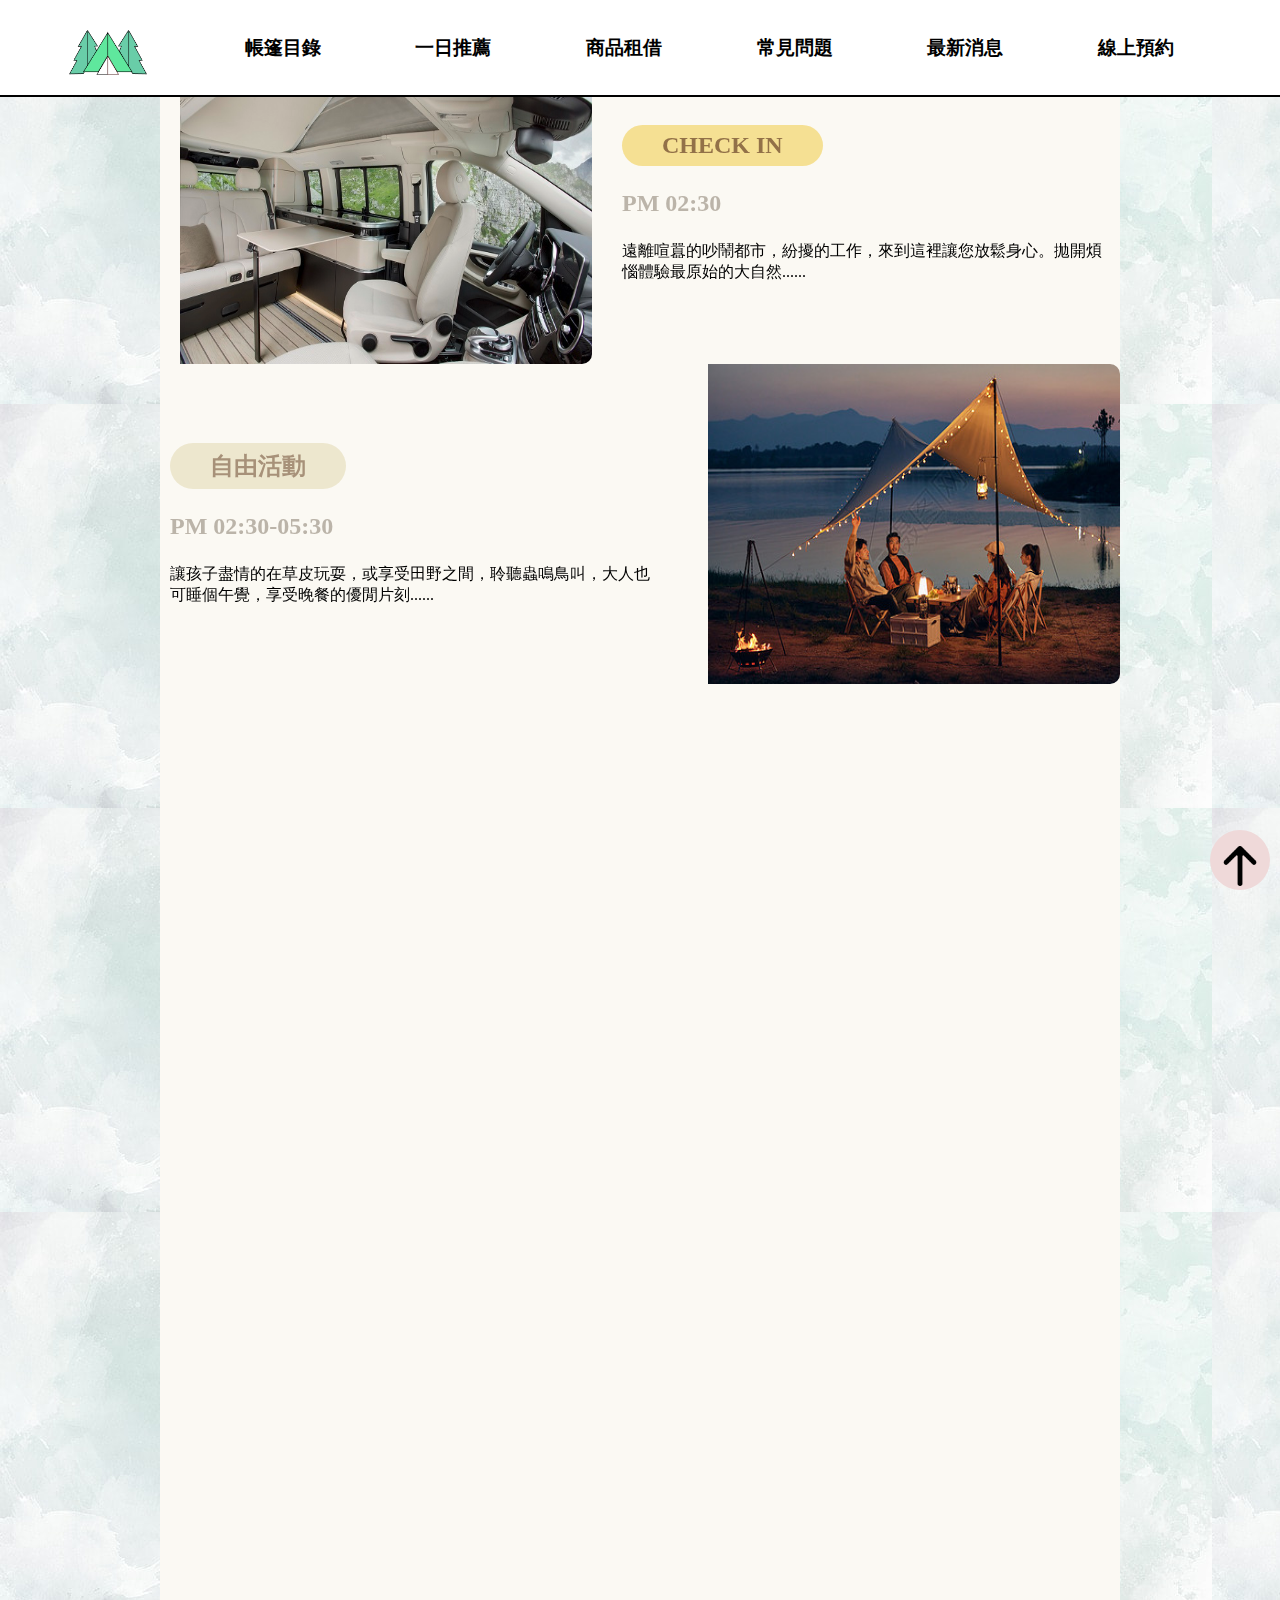
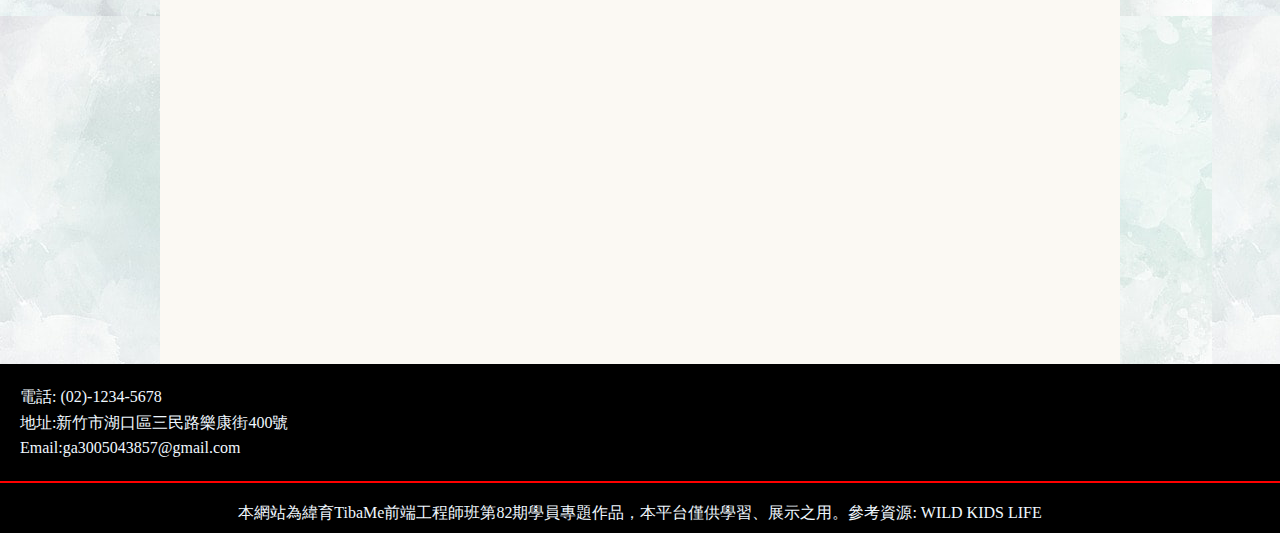
<file: recommend.html>
<!DOCTYPE html>
<html>

<head>
    <meta charset="UTF-8">
    <meta http-equiv="X-UA-Compatible" content="IE=edge">
    <meta name="viewport" content="width=device-width, initial-scale=1.0">
    <link rel="stylesheet" href="stylesheet/recommend.css">
    <link rel="stylesheet" href="https://stackpath.bootstrapcdn.com/font-awesome/4.7.0/css/font-awesome.min.css">
	<link href="https://fonts.googleapis.com/css2?family=Playfair+Display:ital,wght@1,500&display=swap" rel="stylesheet">
	<link href="https://fonts.googleapis.com/css2?family=Lato:wght@700&display=swap" rel="stylesheet">
    <link href="https://unpkg.com/aos@2.3.1/dist/aos.css" rel="stylesheet">
    <script src="https://unpkg.com/aos@2.3.1/dist/aos.js"></script>
    <script src="./jq/jquery-3.6.3.js" ></script>
</head>

<body>  
    <nav class="top">
        <i class="fa fa-bars " aria-hidden="true"  id="abc" onclick="openMenu()"></i>
        <a href="./index.html">
            <img src="./img/Index/Component 1.png" alt=""></a>
        <ul class="flex-nav menu">
            <li><a href="./page1.html">帳篷目錄</a></li>
            <li><a href="./recommend.html">一日推薦</a></li>
            <li><a href="./menu.html">商品租借</a></li>
            <li><a href="./qa.html">常見問題</a></li>
            <li><a href="./news.html">最新消息</a></li>
            <li><a href="./order.html">線上預約</a></li>
        </ul>
    </nav>
    <h1>一日推薦</h1>
    <div id="container">
        <div data-aos="fade-right"
        data-aos-offset="500"
        data-aos-easing="ease-in-sine">
            <img src="./img/botton_3.jpg" alt="">
            <div >
                <span class="title">CHECK IN</span>
                <div class="time">PM 02:30</div>
                <div>遠離喧囂的吵鬧都市，紛擾的工作，來到這裡讓您放鬆身心。拋開煩惱體驗最原始的大自然......</div>
            </div>
        </div>

        
            <div data-aos="fade-left"
                data-aos-anchor="#example-anchor"
                data-aos-offset="500"
                data-aos-duration="500">
            
            <img src="./img/banner1.jpg" alt="">
            <div>
                <span class="title">自由活動</span>
                <div class="time">PM 02:30-05:30</div>
                <div>讓孩子盡情的在草皮玩耍，或享受田野之間，聆聽蟲鳴鳥叫，大人也可睡個午覺，享受晚餐的優閒片刻......</div>
            </div>
        </div>
        
        <div data-aos="fade-right"
            data-aos-offset="300"
            data-aos-easing="ease-in-sine">
            
            <img src="./img/4.jpg" alt="">
            <div>
                <span class="title">享用晚餐</span>
                <div class="time">PM 05:30-07:30</div>
                <div>玩了一天，一定飢腸轆轆，晚餐提供您想用獨家豪華料理，結合東西方美食與視覺的饗宴......</div>
            </div>
        </div>

        <div data-aos="fade-right"
        data-aos-offset="300"
        data-aos-easing="ease-in-sine">
            <img src="./img/eight.jpg" alt="">
            <div>
                <span class="title">營火派對</span>
                <div class="time">PM 05:30-09:30</div>
                <div>享用完晚餐，可攜帶大小孩和我們營區夥伴一起參與同樂活動，圍著營火唱歌跳舞或者自由探索夜遊......</div>
            </div>
        </div>

        <div data-aos="fade-right"
        data-aos-offset="300"
        data-aos-easing="ease-in-sine">
            <img src="./img/botton_4.jpg" alt="">
            <div>
                <span class="title">享用早餐</span>
                <div class="time">AM 07:00-09:30</div>
                <div>一早行來大口吸新鮮空氣，讓身體吸收芬多精，即可享用沒好的早餐，補充一天的營養與活力...</div>
            </div>
        </div>
        <div data-aos="fade-right"
        data-aos-offset="300"
        data-aos-easing="ease-in-sine">
            <img src="./img/botton_2.jpg" alt="">
            <div>
                <span class="title">CHECK OUT</span>
                <div class="time">AM 09:30-11:00前</div>
                <div>在本營區希望您度過一段愉快的戶外時光，以自然為家的生活誠摯邀您再次體驗這趟放鬆身心的旅程...</div>
            </div>
        </div>
    </div>


    <a href="#">
        <div id="to-top">
            <img src="./img/up-arrow.png" alt="">
        </div>
    </a>
    <footer>
        <p>電話: (02)-1234-5678</p>
        <p>地址:新竹市湖口區三民路樂康街400號</p>
        <p>Email:ga3005043857@gmail.com</p>
    </footer>
    <div class="fin">
        <p> 本網站為緯育TibaMe前端工程師班第82期學員專題作品，本平台僅供學習、展示之用。參考資源: WILD KIDS LIFE</p>
    </div>
    
</body>
<script>
    AOS.init();

    let open = 0 ;
            function openMenu(){

            
        //    console.log(open);
            if(open == 0){
                $(".top .menu").css("left", "-47px")
                open = 1;
                
            }else{
                $(".top .menu i").css("left", "-500px")
                open = 0;
                
            }
            // console.log(openMenu());
        }
  </script>
</html>
</file>
<file: css/index.css>
* {
        padding: 0;
        margin: 0;
        box-sizing: border-box;
    }

    body {
        background-image: url(../img/fff.jpg);
    }
    /* 最上方的導覽列 */

    .top {
        width: 100%;
        margin: 0 auto;
        background-color: rgb(255, 255, 255);
        justify-content: center;
        align-items: center;
        display: flex;
        position: fixed;
        border-bottom: 2px solid black;
        z-index: 10;    
    }

    .top > .fa{
        display: none;
    }

    /* .top > .fa:hover ~ ul{
        left: 0;
      } */
    
    

    .top img {
        margin-top: 20px;
        height: 50px;
        padding-bottom: 5px;

    }


    nav ul {
        width: 80%;
        display: flex;
        justify-content: space-around;
        margin-left: 40px;
        background-color: rgb(255, 255, 255);
        list-style: none;
        /* 移除項目符號 */


    }

    nav a {
        color: inherit;
        /* 移除超連結顏色 */
        display: block;
        /* 讓 <a> 填滿 <li> */
        font-size: 1.2rem;
        padding: 10px;
        text-decoration: none;
        /* 移除超連結底線 */
        font-weight: 900;
    }

    /* 滑鼠移到 <a> 時變成深底淺色 */
    nav li:hover {
        background-color: rgb(255, 255, 255);
        color: #cc5200;
    }

    .inline-block-nav {
        text-align: center;
        font-size: 0;
        /* 移除 <li> 之間的空隙 */
    }

    .inline-block-nav>li {
        display: inline-block;
    }

    /* ----------main------------------ */

    main {
        /* background-image: url(/img/Index/bott.jpg); */
        background-size: cover;
    }

    main .banner_top {
        display: block;
        margin: 0px auto;
        /* width: 100vw; */
        height: 500px;
    }



    main .info {
        background-image: url(/img/Index/ICON_BG.jpg);
        background-color: #edead8;
    }

    main .info h3 {
        text-shadow: 0.1em 0.1em 0.2em rgb(144, 218, 94);
        font-size: 40px;
        text-align: center;
        margin-top: 10px;
    }

    main .info p {
        font-size: 20px;
        /* font-family: monospace; */
        text-align: center;
        line-height: 2;
        margin-bottom: 30px;
        margin-top: 30px;
        font-weight: bolder;
    }

    /* 文字下方的4個ICON */

    main .top_icon {
        display: flex;
        width: 100%;
        height: 200px;
        justify-content: space-around;
    }

    main .top_icon ul {
        list-style: none;
        display: flex;
    }

    main .top_icon ul li {
        margin-left: 100px;
    }

    main .top_icon a {
        text-decoration: none;
        display: block;
    }

    main .top_icon img {
        width: 100px;
        height:100px;
        display: block;
        /* margin-right: 40px; */
    }

    main .top_icon4 img {
        width: 80px;
        height:80px;
        /* display: block; */
        margin-top: 20px;
        /* margin-right: 40px; */
    }

    main .top_icon p {
        font-weight: bolder;
        margin-top: 10px;
        font-size: 18px;
        }

    /* 三張縮放圖片 */
    main .grow_bar {
        display: flex;
        height: 400px;
        width: 1200px;
        /* box-sizing: cover; */
        /* background-position: center center ; */
        /* flex-grow: 1; */
        /* background-repeat: no-repeat; */
        /* filter: blur(0.5px); */
        margin: 0 auto;
        margin-bottom: 30px;
    }

    main .grow_bar .grow_bar_3 {
        width: 400px;
    }

    main .grow_bar .grow_bar_3 p {
        text-align: center;
        font-size: 40px;
        color: rgb(255, 255, 255);
    }

    main .grow_bar:hover {
        opacity: 1;
    }

    main .grow_bar .product_bar1 {
        background-image: url(../img/ca98d676d1e0cdc2ab727b7016944a852_35553593_210210.jpg);
        height: 400px;
        background-size: cover;
        background-position: center center;
    }

    main .grow_bar .product_bar2 {
        background-image: url(../img/Index/images.jpg);
        height: 400px;
        background-size: cover;
        background-position: center center;
    }

    main .grow_bar .product_bar3 {
        background-image: url(../img/Index/botton_4.jpg);
        height: 400px;
        background-size: cover;
        background-position: center center;
    }


    /* 租賃介紹 & 連結 */

    .introduce_h2 {
        text-align: center;
        margin-bottom: 60px;
    }


    .introduce {
        display: flex;
        width: 100%;
        height: 400px;
        justify-content: space-around;
    }

    .introduce ul {
        padding-top: 40px;
        width: 75%;
        height: 250px;
        display: flex;
        justify-content: space-around;
    }

    .introduce ul li {
        text-decoration: none;
        list-style: none;
        display: block;

    }

    .introduce ul li a {
        text-decoration: none;
        list-style: none;
        font-size: 34px;
        margin-top: 20px;
        font-weight: bolder;
    }

    .introduce ul li a p {
        margin: 30px 30px;
    }


    /* 往上拉至頂的小ICON */
    #to-top {
        position: fixed;
        right: 10px;
        bottom: 10px;
        width: 1.2em;
        height: 1.2em;
        font-size: 50px;
        padding: 10px;
        border-radius: 0.75em;
        background-color: #EFD9D9;
        cursor: pointer;
    }
    
    #to-top img {
        width: 100%;
    }

            

    /* 最後footer 介紹 */
    footer {
        line-height: 1.6;
        background-color: black;
        color: aliceblue;
        padding: 20px;
        border-bottom: 2px solid red;
    }


    .fin {
        width: 100%;
        height: 50px;
        background-color: black;
        text-align: center;
        margin: 0 auto;
        display: block;
        padding-top: 20px;
    }

    .fin p {
        color: aliceblue;
    }

            /* RWD 414PX */

@media screen and (max-width: 414px) {
    html {
        width: 100%;
    }
     body {
        width: 100%;
        /* opacity: .5; */
    } 
    .top {
        width: 414px;
         
    }


    .top nav ul {
        width: 414px;
    }

    .top .menu{
        display: block;
        position: fixed;
        left: -500px;
        top: 94px;
        width: 100vw;
        height: calc(100vh - 60px);
        background-color: #6bcb42;
        z-index: 10;
        order: 2;
        transition: .5s;
        opacity: .9;
        border: 1px solid black;
      }

      .top > .fa:hover ~ ul {
        left: -40px;
        /* border: 1px solid black; */
    }
      .top .fa .fa-bars {
        float: left;
      } 

      .top .menu li{
        margin-right: 0;
        border: 1px solid black;
      }
    
      .top .menu li:last-child{
        border-bottom: 1px solid #991515;
      }
    
      .top .menu a{
        line-height: 60px;
        padding-left: 50px;
      }

      nav a {
        margin-left: 150px;
      }

      .top > .fa{
        display: block;
    }

    main {
        width: 100%;
    }    
    main .banner_top {
        margin: 0;
        width: 414px;
        height: 300px;
    }


    main .info {
        width: 414px;
    }

    main .info  h3{
        width: 200px;
        font-size: 20px;
        margin:  0 auto;
    }

    main .info p {
        margin-top :20px;
        font-size: 12px;
        line-height: 1.4;
    }

    main .top_icon {
        /* display: flex; */
        /* flex-wrap: wrap; */
        margin: 0 auto;
        /* justify-content: center; */
    }

    main .top_icon ul {
        /* width: 414px; */
        /* height: 200px; */
        display: flex;
        flex-flow: flex-direction + flex-wrap;
        /* justify-content: center; */
    }
    main .top_icon p {
        font-size: 12px;
    }

    main .top_icon ul li {
        display: inline-block;
        margin:  0 auto;
       
    }

    main .grow_bar {
        width: 414px;
        margin: 0;
        height: 200px;
        

    }
    
    main .grow_bar .grow_bar_3 p {
        font-size: 20px;
    }

    main .grow_bar .product_bar1 {
        height: 200px;
    }

    main .grow_bar .product_bar2 {
        height: 200px;
    }

    main .grow_bar .product_bar3 {
        height: 200px;
    }

    .introduce_h2 {
        font-size: 12px;
        color: #5655af ;
    }

    .introduce {
        height: 200px;
    }

    .introduce img {
        width: 100px;
        height: 80px;
        margin: 400px;
        display: flex;
        margin: 0;
    }

    .introduce p {
        font-size: 16px;
        margin: 0;
    }

    .introduce ul {
        padding: 0;
    }

    #to-top {
        opacity: .5;
    }


    footer {
        line-height: 1.2;
        border-bottom: 1px solid wheat;
    }

    footer p {
        font-size: 16px;
        text-align: center;
    }

    .fin {
        height: 70px;
        font-size: 10px;
        text-align: center;
    }
    
    
}
</file>
<file: stylesheet/menu.css>
* {
    padding: 0;
    margin: 0;
    box-sizing: border-box;
}

body {
    background-image: url(../img/bott.jpg);
    /* overflow: hidden; */
}

/* 最上方的導覽列 */

.top {
    width: 100%;
    margin: 0 auto;
    background-color: rgb(255, 255, 255);
    justify-content: center;
    align-items: center;
    display: flex;
    position: fixed;
    border-bottom: 2px solid black;
    z-index: 10;
}

.top img {
    margin-top: 20px;
    height: 50px;
    padding-bottom: 5px;

}


nav ul {
    width: 80%;
    display: flex;
    justify-content: space-around;
    margin-left: 40px;
    background-color: rgb(255, 255, 255);
    list-style: none;
    /* 移除項目符號 */


}

nav a {
    color: inherit;
    /* 移除超連結顏色 */
    display: block;
    /* 讓 <a> 填滿 <li> */
    font-size: 1.2rem;
    padding: 10px;
    text-decoration: none;
    /* 移除超連結底線 */
    font-weight: 900;
}

/* 滑鼠移到 <a> 時變成深底淺色 */
nav li:hover {
    background-color: rgb(255, 255, 255);
    color: #cc5200;
}

.inline-block-nav {
    text-align: center;
    font-size: 0;
    /* 移除 <li> 之間的空隙 */
}

.inline-block-nav>li {
    display: inline-block;
}

.fa-navicon:before, .fa-reorder:before, .fa-bars:before {
    display: none;
}

#content-container {
    max-width: 65rem;
    margin: 0 auto;
    
}

#content-container 

#banner {
    width: 100%;
    height: 410px;
    margin-top: 100px;
}

#content {
    display: flex;
    margin-top: 10px;
    gap: 10px;
}

#sidebar {
    width: 20rem;
}

#sidebar ul {
    list-style: none;
    box-shadow: 0px 4px 5px -2px #1b211d;

}

#sidebar li {
    text-align: center;
    line-height: 2em;
    border-bottom: 0.5px solid #211B1B;
    font-size: 20px;
    font-weight:800;
}

#sidebar a {
    text-decoration: none;
}

#sidebar li:first-child {
    line-height: 3em;
    background-color: #ba8282;
    color: white;
}

#sidebar li:not(:first-child) {
    cursor: pointer;
}

#sidebar li:not(:first-child):hover {
    color: #ffffff;
    background-color: #000000;
}

#products {
    flex-grow: 1;
    display: flex;
    flex-wrap: wrap;
    justify-content: space-between;
    row-gap: 50px;
}

.product {
    width: 18em;
    height: 22em;
    display: flex;
    flex-direction: column;
}

.product-name {
    font-size: 20px;
    font-weight: bolder;
    padding-left: 100px;
}

.price {
    align-self: flex-end;
    padding-right: 50px;
    color: red;
}

.product :last-child {
    text-align: center;
    padding: 5px;
    cursor: pointer;
}

.product img {
    width: 100%;
    margin: 10px;
}

.product button{
    display: inline-block;
    border-radius: 20px;
    background-color: #f4511e;
    border: none;
    color: #FFFFFF;
    text-align: center;
    font-size: 16px;
    padding: 20px;
    width: 200px;
    transition: all 2s;
    cursor: pointer;
    margin: 1px;
}

.spacing {
    flex-grow: 1;
}

#main {
    display: flex;
    row-gap: 20px;
    flex-direction: column;
    align-items: center;
}

#more {
    padding: 3em 0;
    cursor: pointer;
}

#to-top {
    position: fixed;
    right: 10px;
    bottom: 10px;
    width: 1.2em;
    height: 1.2em;
    font-size: 50px;
    padding: 10px;
    border-radius: 0.75em;
    background-color: #EFD9D9;
    cursor: pointer;
}

#to-top img {
    width: 100%;
}

.electric img {
    height: 284px;
    padding-bottom: 2000px;
}

.product .electric_btn  button {
    padding: 200px;
}

html {
    scroll-behavior: smooth;
}

.btn  {
    margin: 0 auto;
    display: block;
    font-size: 2em;
       
        color: #0099CC; 
        /* 清除背景色 */
        background: transparent; 
        /* 邊框样式、颜色、宽度 */
        border: 2px solid #0099CC;
        /* 给邊框添加圆角 */
        border-radius: 10px; 
        /* 字母轉大寫 */
        /* border: none; */
        color: black;
        padding: 16px 32px;
        text-align: center;
        font-size: 16px;
        margin-top: 20px;
     
}

.btn:hover  {
    background-color: #fff0D4;
    color: white;
    border-radius: 2rem;
    transition-duration: 1s;
    color: black;
  }


  /* 最後footer 介紹 */
  footer {
    line-height: 1.6;
    background-color: black;
    color: aliceblue;
    padding: 20px;
    border-bottom: 2px solid red;
    margin-top: 20px;
}


.fin {
    width: 100%;
    height: 50px;
    background-color: black;
    text-align: center;
    margin: 0 auto;
    display: block;
    padding-top: 20px;
}

.fin p {
    color: aliceblue;
}




@media screen and (max-width: 414px) {
    html {
        width: 100%;
    }
     body {
        width: 100%;
        /* opacity: .5; */
    } 
    .top {
        width: 414px;
         
    }


    .top nav ul {
        width: 414px;
    }

    .top .menu{
        display: block;
        position: fixed;
        left: -500px;
        top: 94px;
        width: 100vw;
        height: calc(100vh - 60px);
        background-color: #6bcb42;
        z-index: 10;
        order: 2;
        transition: .5s;
        opacity: .9;
        border: 1px solid black;
      }

      .top > .fa:hover ~ ul {
        left: -40px;
        /* border: 1px solid black; */
    }
      .top .fa .fa-bars {
        float: left;
      } 

      .top .menu li{
        margin-right: 0;
        border: 1px solid black;
      }
    
      .top .menu li:last-child{
        border-bottom: 1px solid #991515;
      }
    
      .top .menu a{
        line-height: 60px;
        padding-left: 50px;
      }

      nav a {
        margin-left: 150px;
      }

      .fa-navicon:before, .fa-reorder:before, .fa-bars:before {
        display: block;
    }

      #sidebar  {
        width: 30em;
      }

      .product img {
        margin:10px 0px 10px 0px;
        padding-right: 10px;
      }

      #to-top {
        opacity: .5;
    }


    footer {
        line-height: 1.2;
        border-bottom: 1px solid wheat;
    }

    footer p {
        font-size: 16px;
        text-align: center;
    }

    .fin {
        height: 70px;
        font-size: 10px;
        text-align: center; 
    }
    
    }
</file>
<file: stylesheet/news.css>
* {
    padding: 0;
    margin: 0;
    box-sizing: border-box;
}


body {
    background-image: url(../img/fff.jpg);
}
/* 最上方的導覽列 */

.top {
    width: 100%;
    margin: 0 auto;
    background-color: rgb(255, 255, 255);
    justify-content: center;
    align-items: center;
    display: flex;
    position: fixed;
    border-bottom: 2px solid black;
    z-index: 10;    
}

.top > .fa{
    display: none;
}

/* .top > .fa:hover ~ ul{
    left: 0;
  } */



.top img {
    margin-top: 20px;
    height: 50px;
    padding-bottom: 5px;

}


nav ul {
    width: 80%;
    display: flex;
    justify-content: space-around;
    margin-left: 40px;
    background-color: rgb(255, 255, 255);
    list-style: none;
    /* 移除項目符號 */


}

nav a {
    color: inherit;
    /* 移除超連結顏色 */
    display: block;
    /* 讓 <a> 填滿 <li> */
    font-size: 1.2rem;
    padding: 10px;
    text-decoration: none;
    /* 移除超連結底線 */
    font-weight: 900;
}

/* 滑鼠移到 <a> 時變成深底淺色 */
nav li:hover {
    background-color: rgb(255, 255, 255);
    color: #cc5200;
}

.inline-block-nav {
    text-align: center;
    font-size: 0;
    /* 移除 <li> 之間的空隙 */
}

.inline-block-nav>li {
    display: inline-block;
}

.fa-navicon:before, .fa-reorder:before, .fa-bars:before {
    display: none;
}



#banner {
    width: 100%;
    /* height: 300px; */
    /* object-fit: contain; */
}

#title {
    text-align: center;
    display: block;
}

#main-container {
    display: flex;
    flex-direction: column;
    max-width: 50rem;
    align-items: center;
    margin: 0 auto;
    row-gap: 50px;
    margin-top: 10px;
   
}

#news-row {
    display: flex;
    justify-content: space-between;
    width: 100%;
}

#news-row > div {
    width: 30%;
    display: flex;
    flex-direction: column;
    gap: 10px;
    align-items: center;
}



#news-row img {
    width: 100px;
    border-radius: 50%;
    transition: 1s;
    height: 100px;
}

#news-row img:hover {
    opacity: 1;
    transform: scale(1.1);
}

#news-row .title {
    font-size: 1.5em;
    font-weight: bold;
}

.news-block {
    width: 100%;
    display: flex;
    height: 20em;
    gap: 10%;
    margin-top: 50px;
}

.news-block a {
    text-decoration: none;
}

.col {
    margin-top: 20px;
}

.news-block > img {
    width: 45%;
    height: 100%;
    object-fit:cover;
    border-radius: 10%;
    transition: .6s;
    
}

.news-block > img:hover{
    transform: scale(1.1);
    
}

.news-block > div {
    display: flex;
    flex-direction: column;
    justify-content: space-evenly;
    align-items: center;
    flex-grow: 1;
    font-size: 1.2em;
}

.news-block .title {
    font-size: 1.5em;
}

.news-block .button {
    background-color: #000000;
    padding: 10px 15px;
    border-radius: 2em;
    color: azure;
}

#to-top {
    position: fixed;
    right: 10px;
    bottom: 10px;
    width: 1.2em;
    height: 1.2em;
    font-size: 50px;
    padding: 10px;
    border-radius: 0.75em;
    background-color: #EFD9D9;
    cursor: pointer;
}

#to-top img {
    width: 100%;
}



html {
    scroll-behavior: smooth;
}

footer {
    margin-top: 20px;
    line-height: 1.6;
    background-color: black;
    color: aliceblue;
    padding: 20px;
    border-bottom: 2px solid red;
}


.fin {
    width: 100%;
    height: 50px;
    background-color: black;
    text-align: center;
    margin: 0 auto;
    display: block;
    padding-top: 20px;
}

.fin p {
    color: aliceblue;
}


@media screen and (max-width: 414px) { 
    html {
        width: 100%;
    }
     body {
        width: 100%;
        /* opacity: .5; */
    } 
    .top {
        width: 414px;
         
    }


    .top nav ul {
        width: 414px;
    }

    .top .menu{
        display: block;
        position: fixed;
        left: -500px;
        top: 94px;
        width: 100vw;
        height: calc(100vh - 60px);
        background-color: #6bcb42;
        z-index: 10;
        order: 2;
        transition: .5s;
        opacity: .9;
        border: 1px solid black;
      }

      .top > .fa:hover ~ ul {
        left: -40px;
        /* display: block; */
        /* border: 1px solid black; */
    }
      .top .fa .fa-bars {
        float: left;
        /* display: block; */
      } 

      .top .menu li{
        margin-right: 0;
        border: 1px solid black;
      }
    
      .top .menu li:last-child{
        border-bottom: 1px solid #991515;
      }
    
      .top .menu a{
        line-height: 60px;
        padding-left: 50px;
      }

      nav a {
        margin-left: 150px;
      }

      .fa-navicon:before, .fa-reorder:before, .fa-bars:before {
        display: block;
    }

      .fa-navicon:before, .fa-reorder:before, .fa-bars:before {
        content: "\f0c9";
    }

    .top > .fa{ 
        display: block;
    }

    #banner {
        width: 100%;
        /* overflow: hidden; */
    height: 320px;
    object-fit: contain;
    /* padding-bottom: 100px; */
    }

    .news-block > img {
        border-radius: 0;
        height: 250px;
        padding-left: 20px;
        border-radius: 20px;
    }

    #to-top {
        opacity: .5;
    }


    footer {
        line-height: 1.2;
        border-bottom: 1px solid wheat;
    }

    footer p {
        font-size: 16px;
        text-align: center;
    }

    .fin {
        height: 70px;
        font-size: 10px;
        text-align: center; 
    }
}
</file>
<file: stylesheet/order.css>
* {
    padding: 0;
    margin: 0;
    box-sizing: border-box;
}

body {
    background-image: url(../img/bott.jpg);
    /* overflow: hidden; */
}

/* 最上方的導覽列 */

.top {
    width: 100%;
    margin: 0 auto;
    background-color: rgb(255, 255, 255);
    justify-content: center;
    align-items: center;
    display: flex;
    position: fixed;
    border-bottom: 2px solid black;
    z-index: 10;
}

.top img {
    margin-top: 20px;
    height: 50px;
    padding-bottom: 5px;

}


nav ul {
    width: 80%;
    display: flex;
    justify-content: space-around;
    margin-left: 40px;
    background-color: rgb(255, 255, 255);
    list-style: none;
    /* 移除項目符號 */


}

nav a {
    color: inherit;
    /* 移除超連結顏色 */
    display: block;
    /* 讓 <a> 填滿 <li> */
    font-size: 1.2rem;
    padding: 10px;
    text-decoration: none;
    /* 移除超連結底線 */
    font-weight: 900;
}

/* 滑鼠移到 <a> 時變成深底淺色 */
nav li:hover {
    background-color: rgb(255, 255, 255);
    color: #cc5200;
}

.inline-block-nav {
    text-align: center;
    font-size: 0;
    /* 移除 <li> 之間的空隙 */
}

.inline-block-nav>li {
    display: inline-block;
}

.fa-navicon:before, .fa-reorder:before, .fa-bars:before {
    display: none;
}

.bar{
    position: fixed;
    top: 0;
    width: 0.5%;
    height: 4px;    
    margin-top: 97px;
}


#container {
    width: 100%;
    /* max-width: 40rem; */
    padding-top: 100px;
    margin: 0 auto;
    display: flex;
    flex-direction: column;
    gap: 10px;
    font-size: 1.2em;
}

#container>h2 {
    align-self: center;
}

hr {
    border: 1.5px solid black;
}

.title {
    padding: 0.5em 0;
    font-weight: bold;
}

#date {
    display: flex;
    justify-content: space-evenly;
}

textarea {
    resize: none;
    background-color: #f3f3f3;
}

#people {
    display: flex;
    justify-content: space-evenly;
}

#people input {
    width: 3em;
}

input {
    font-size: 1rem;
    text-align: center;
    background-color: #fff0D4;
}

#rent {
    display: flex;
    gap: 10px;
    align-items: center;
}

#rent > div {
    font-size: 1.2em;
}

#rent > table td{
    width: 8em;
    padding-left: 20px;
}

#to-top {
    position: fixed;
    right: 10px;
    bottom: 10px;
    width: 1.2em;
    height: 1.2em;
    font-size: 50px;
    padding: 10px;
    border-radius: 0.75em;
    background-color: #EFD9D9;
    cursor: pointer;
}

#to-top img {
    width: 100%;
}

.btn button {
    margin: 0 auto;
    display: block;
    font-size: 2em;
    /* background-color: #6bcb42; */
        /* 文字颜色 */
        color: #0099CC; 
        /* 清除背景色 */
        /* background: transparent;  */
        /* background-color: greenyellow; */
        /* 边框样式、颜色、宽度 */
        border: 2px solid #0099CC;
        /* 给边框添加圆角 */
        border-radius: 6px; 
        /* 字母转大写 */
        /* border: none; */
        color: black;
        padding: 16px 32px;
        text-align: center;
        /* display: inline-block; */
        font-size: 16px;
        /* margin: 4px 2px; */
        /* -webkit-transition-duration: 0.4s; /* Safari */
        margin-top: 20px;
     
}

.btn button:hover  {
    background-color: #fff0D4;
    color: white;
    border-radius: 2rem;
    transition-duration: 1s;
    color: black;

  }
 

html {
    scroll-behavior: smooth;
}

footer {
    margin-top: 20px;
    line-height: 1.6;
    background-color: black;
    color: aliceblue;
    padding: 20px;
    border-bottom: 2px solid red;
}


.fin {
    width: 100%;
    height: 50px;
    background-color: black;
    text-align: center;
    margin: 0 auto;
    display: block;
    padding-top: 20px;
}

.fin p {
    color: aliceblue;
}

@media screen and (max-width: 414px) {
    html {
        width: 100%;
    }
     body {
        width: 100%;
        /* opacity: .5; */
    } 
    .top {
        width: 414px;
         
    }


    .top nav ul {
        width: 414px;
    }

    .top .menu{
        display: block;
        position: fixed;
        left: -500px;
        top: 94px;
        width: 100vw;
        height: calc(100vh - 60px);
        background-color: #6bcb42;
        z-index: 10;
        order: 2;
        transition: .5s;
        opacity: .9;
        border: 1px solid black;
      }

      .top > .fa:hover ~ ul {
        left: -40px;
        /* border: 1px solid black; */
    }
      .top .fa .fa-bars {
        float: left;
      } 

      .top .menu li{
        margin-right: 0;
        border: 1px solid black;
      }
    
      .top .menu li:last-child{
        border-bottom: 1px solid #991515;
      }
    
      .top .menu a{
        line-height: 60px;
        padding-left: 50px;
      }

      nav a {
        margin-left: 150px;
      }

      .fa-navicon:before, .fa-reorder:before, .fa-bars:before {
        display: block;
    }
      .title {
        margin:  0  auto;
        font-size: 25px;
    }

    #date {
        padding: 20px;
    }

    .text {
        margin: 0 auto;
        font-size: 25px;
    }

    textarea {
        font-size: 28px;
        text-align: center;
        font-family: 'Lucida Sans', 'Lucida Sans Regular', 'Lucida Grande', 'Lucida Sans Unicode', Geneva, Verdana, sans-serif;
        font-weight: bolder;
        /* border-radius: 30px; */
    }

    #to-top {
        display: none;
    }

    label {
        font-size: 18px;
        padding-left: 15px;
    }
    #to-top {
        opacity: .5;
    }


    footer {
        line-height: 1.2;
        border-bottom: 1px solid wheat;
    }

    footer p {
        font-size: 16px;
        text-align: center;
    }

    .fin {
        height: 70px;
        font-size: 10px;
        text-align: center; 
    }
 
}
</file>
<file: css/page1.css>
* {
    padding: 0;
    margin: 0;
    box-sizing: border-box;
}


/* 最上方的導覽列 */

.top {
    width: 100%;
    margin: 0 auto;
    background-color: rgb(255, 255, 255);
    justify-content: center;
    align-items: center;
    display: flex;
    position: fixed;
    border-bottom: 2px solid black;
    z-index: 10;    
}

.top > .fa{
    display: none;
}

/* .top > .fa:hover ~ ul{
    left: 0;
  } */



.top img {
    margin-top: 20px;
    height: 50px;
    padding-bottom: 5px;

}


nav ul {
    width: 80%;
    display: flex;
    justify-content: space-around;
    margin-left: 40px;
    background-color: rgb(255, 255, 255);
    list-style: none;
    /* 移除項目符號 */


}

nav a {
    color: inherit;
    /* 移除超連結顏色 */
    display: block;
    /* 讓 <a> 填滿 <li> */
    font-size: 1.2rem;
    padding: 10px;
    text-decoration: none;
    /* 移除超連結底線 */
    font-weight: 900;
}

/* 滑鼠移到 <a> 時變成深底淺色 */
nav li:hover {
    background-color: rgb(255, 255, 255);
    color: #cc5200;
}

.inline-block-nav {
    text-align: center;
    font-size: 0;
    /* 移除 <li> 之間的空隙 */
}

.inline-block-nav>li {
    display: inline-block;
}


/* 開始內容 */

.banner {
    /* 容器提供寬度，讓 img 可以自己抓比例長大 */
    width: 100%;
    /* width: calc(100% / 4); */
}

main .banner img {
    width: 100%;
    height: 600px;
    /* aspect-ratio: 16/9; */
    /* 額外確保圖片縮放時會有最好的效果 */
    object-fit: contain;
    margin-top: 20px;
    margin-bottom: 20px;

}




/* 四張輪播圖 */

.banner1 {
    /* width: 100%; */
    border-bottom: 2px solid black;
}


main .banner1 ul {
    display: flex;
    flex-grow: 1;
    justify-content: center;
}

main .banner1 ul li {
    list-style: none;
}

main .banner1 ul li img {
    width: 200px;
    height: 200px;
    margin-left: 50px;
    margin-top: 20px;
    margin-bottom: 10px;
    text-decoration: none;
    border-radius: 10%;
}


/* 帳篷價格 */
.center {
    width: 100%;
    height: 300px;
    display: flex;
    margin-bottom: 20px;
    /* border-bottom: 2px solid black; */
}



.center h1 {
    display: block  ;
    width: 250px;
    padding-left: 50px;
    /* text-align: center; */
    margin-top: 20px;
}


.center table {
    width: 600px;
    margin-left: 100px;
    margin-top: 50px;
    float: left;
    /* border: 1px solid red; */
}



.center table tr th {
    border: .6px solid rgb(209, 4, 4);
    font-size: 20px;
}

.center table tr:hover {
    background-color: rgb(203, 207, 199);
}

.center ul {
    margin-top: 50px;
    margin-left: 20px;

}

.center ul li {
    display: flex;
}

.center ul li img {
    width: 200px;
}

.center ul li p {
    line-height: 1.6;
    align-items: center;
    display: flex;
    padding: 30px;
}

/* 房內設施 */

.room_h1 {
    padding: 50px;
}

.room_line {
    width: 100%;
    background: #CEB9A3;
    height: 2px;
    margin: 5px 0;
}

.room {
    display: flex;
    padding-left: 200px;
}


.room ul {
    display: flex;
    flex-direction: column;
    justify-content: left;
    /* border: 1px solid black; */
    margin: 20px 0;
}

.room ul li {
    /* list-style: none; */
    /* align-items: center; */
    font-size: 20px;
    line-height: 1.6;
}

.room .room_img img {
    width: 60%;
    margin-left: 50px;
    border-radius: 10%;
}

.inroom_ul {
    display: flex;
    flex-direction: column;
    justify-content: left;
    /* border: 1px solid black; */
    margin: 20px 0;
}

.inroom_li {
    color: #413737;
    /* padding: 0; */
    font-size: 16px;
    /* border: 1px solid black; */
    list-style: inside;
    text-align: left;
    line-height: 30px;
}


#to-top {
    position: fixed;
    right: 10px;
    bottom: 10px;
    width: 1.2em;
    height: 1.2em;
    font-size: 50px;
    padding: 10px;
    border-radius: 0.75em;
    background-color: #EFD9D9;
    cursor: pointer;
}

#to-top img {
    width: 100%;
}

html {
    scroll-behavior: smooth;
}

/* 最後footer */

footer {
    line-height: 1.6;
    background-color: black;
    color: aliceblue;
    padding: 20px;
    border-bottom: 2px solid red;
}


.fin {
    width: 100%;
    height: 50px;
    background-color: black;
    text-align: center;
    margin: 0 auto;
    display: block;
    padding-top: 20px;
}

.fin p {
    color: aliceblue;
}

/* 輪播 */

.carousel {
    width: 100%;
    height: 800px;

    margin: 0 auto;

    overflow: hidden;

    position: relative;
}

.carousel .container {
    width: 100%;
    height: 100%;

    display: flex;

    position: relative;
    left: 0;

    transition: left 1s;
    top: 100px;
}

.carousel .container img {
    width: 100%;
    height: 100%;

    object-fit: cover;

    flex-shrink: 0;
    /* margin-top: 80px; */
}

.carousel .shift .btn {
    background-color: teal;
    color: white;

    font-size: 40px;
    font-weight: bold;

    width: 50px;
    height: 50px;

    line-height: 50px;
    text-align: center;

    border-radius: 8px;
    opacity: 0.5;

    cursor: pointer;

    position: absolute;

    /* 垂直居中 */
    top: 0;
    bottom: 0;
    margin: auto;
}

.carousel .shift .left {
    position: absolute;
    left: 30px;
    top: 80px;
}

.carousel .shift .right {
    right: 30px;
    position: absolute;
    top: 80px;
}

.carousel:hover .btn {
    /* 悬浮时显示按钮 */
    opacity: 1;
}

.carousel .bottom {
    position: absolute;

    bottom: 20px;
    left: 0;
    right: 0;

    margin: auto;
    width: max-content;

    display: flex;
    gap: 10px;
}

.carousel .bottom .indicator {
    height: 5px;
    width: 40px;
    background-color: teal;
    opacity: 0.5;

    cursor: pointer;
}

.carousel:hover .bottom .indicator {
    /* 悬浮时显示按钮 */
    opacity: 1;
}

.carousel .bottom .indicator.activate {
    background-color: pink;
}


@media screen and (max-width: 414px) { 
    html {
        width: 100%;
    }
     body {
        width: 100%;
        /* opacity: .5; */
    } 
    .top {
        width: 414px;
         
    }


    .top nav ul {
        width: 414px;
    }

    .top .menu{
        display: block;
        position: fixed;
        left: -500px;
        top: 94px;
        width: 100vw;
        height: calc(100vh - 60px);
        background-color: #6bcb42;
        z-index: 10;
        order: 2;
        transition: .5s;
        opacity: .9;
        border: 1px solid black;
      }

      .top > .fa:hover ~ ul {
        left: -40px;
        /* display: block; */
        /* border: 1px solid black; */
    }
      .top .fa .fa-bars {
        float: left;
        /* display: block; */
      } 

      .top .menu li{
        margin-right: 0;
        border: 1px solid black;
      }
    
      .top .menu li:last-child{
        border-bottom: 1px solid #991515;
      }
    
      .top .menu a{
        line-height: 60px;
        padding-left: 50px;
      }

      nav a {
        margin-left: 150px;
      }

      .fa-navicon:before, .fa-reorder:before, .fa-bars:before {
        content: "\f0c9";
    }

    .top > .fa{ 
        display: block;
    }

    .carousel {
        width: 100%;
    }
    .banner1{
        width: 100px;
    }
    .banner1_four li {
        display: none;
    }

    .center {
        display: block;
    }

    .center table {
        width: 414px;
        margin-left: 0;
    }
    
    .center h1 {
        font-size: 2em;
        width: 414px;
    }

    .center ul li {
        display: none;
    } 

    .room {
        padding-left: 20px;
    }
    .room_img {
        display:  none;
    }

    .room_h1  {
        width: 414px;
        text-align:center;
        padding: 20px;
    }

    #to-top {
        opacity: .5;
    }


    footer {
        line-height: 1.2;
        border-bottom: 1px solid wheat;
    }

    footer p {
        font-size: 16px;
        text-align: center;
    }

    .fin {
        height: 70px;
        font-size: 10px;
        text-align: center; 
    }
    
}
</file>
<file: stylesheet/qa.css>
* {
    padding: 0;
    margin: 0;
    box-sizing: border-box;
}

body {
    background-image: url(../img/bott.jpg);
    /* overflow: hidden; */
}

/* 最上方的導覽列 */

.top {
    width: 100%;
    margin: 0 auto;
    background-color: rgb(255, 255, 255);
    justify-content: center;
    align-items: center;
    display: flex;
    position: fixed;
    border-bottom: 2px solid black;
    z-index: 10;
}

.top img {
    margin-top: 20px;
    height: 50px;
    padding-bottom: 5px;

}


nav ul {
    width: 80%;
    display: flex;
    justify-content: space-around;
    margin-left: 40px;
    background-color: rgb(255, 255, 255);
    list-style: none;
    /* 移除項目符號 */


}

nav a {
    color: inherit;
    /* 移除超連結顏色 */
    display: block;
    /* 讓 <a> 填滿 <li> */
    font-size: 1.2rem;
    padding: 10px;
    text-decoration: none;
    /* 移除超連結底線 */
    font-weight: 900;
}

/* 滑鼠移到 <a> 時變成深底淺色 */
nav li:hover {
    background-color: rgb(255, 255, 255);
    color: #cc5200;
}

.inline-block-nav {
    text-align: center;
    font-size: 0;
    /* 移除 <li> 之間的空隙 */
}

.inline-block-nav>li {
    display: inline-block;
}


#content-container {
    max-width: 65rem;
    margin: 0 auto;
    /* position: fixed; */
}

.fa-navicon:before, .fa-reorder:before, .fa-bars:before {
    display: none;
}

#banner {
    width: 100%;
}

#qa-container {
    width: 100%;
    max-width: 40rem;
    margin: 0 auto;
}

.question > input {
    display: none;
}

.question {
    display: block;
    font-size: 1.5em;
    margin-bottom: 30px;
    box-shadow: #6bcb42;
    /* background-color: #991515; */
}

.question > div > span:first-child {
    font-weight: bold;
    font-size: 1.1em;
}

.question > div > span:last-child {
    padding-left: 10px;
    display: inline-block;
}

.a-content {
    margin-left: 5em;
    display: flex;
    align-items: baseline;
    overflow-y: hidden;
    max-height: 0;
    transition: max-height 1s;
    color: red;
}

.question input:checked ~ .a-content {
    max-height: 3em;
}

.down-arrow {
    display: inline-block;
    transition: transform .5s;
}

.question input:checked + div .down-arrow {
    transform: rotate(180deg);
}

#to-top {
    position: fixed;
    right: 10px;
    bottom: 10px;
    width: 1.2em;
    height: 1.2em;
    font-size: 50px;
    padding: 10px;
    border-radius: 0.75em;
    background-color: #EFD9D9;
    cursor: pointer;
}

#to-top img {
    width: 100%;
}

   /* 最後footer 介紹 */
   footer {
    line-height: 1.6;
    background-color: black;
    color: aliceblue;
    padding: 20px;
    border-bottom: 2px solid red;
}


.fin {
    width: 100%;
    height: 50px;
    background-color: black;
    text-align: center;
    margin: 0 auto;
    display: block;
    padding-top: 20px;
}

.fin p {
    color: aliceblue;
}

@media screen and (max-width: 414px) {
    html {
        width: 100%;
    }
     body {
        width: 100%;
        /* opacity: .5; */
    } 
    .top {
        width: 414px;
         
    }


    .top nav ul {
        width: 414px;
    }

    .top .menu{
        display: block;
        position: fixed;
        left: -500px;
        top: 94px;
        width: 100vw;
        height: calc(100vh - 60px);
        background-color: #6bcb42;
        z-index: 10;
        order: 2;
        transition: .5s;
        opacity: .9;
        border: 1px solid black;
      }

      .top > .fa:hover ~ ul {
        left: -40px;
        /* border: 1px solid black; */
    }
      .top .fa .fa-bars {
        float: left;
      } 

      .top .menu li{
        margin-right: 0;
        border: 1px solid black;
      }
    
      .top .menu li:last-child{
        border-bottom: 1px solid #991515;
      }
    
      .top .menu a{
        line-height: 60px;
        padding-left: 100px;
      }

      nav a {
        margin-left: 150px;
      }

      .fa-navicon:before, .fa-reorder:before, .fa-bars:before {
        display: block;
    }

      #banner {
        width: 100%;
        height: 300px;
      }


      .a-content {
        margin-top: 10px;
        margin-left: 1em;
        font-size: 1.3rem;
        background-color: #ffffff;
        color: rgb(159, 114, 114);
    }

    #qa-container {
        padding-left: 15px;
    }

      #to-top {
        opacity: .5;
    }


    footer {
        line-height: 1.2;
        border-bottom: 1px solid wheat;
    }

    footer p {
        font-size: 16px;
        text-align: center;
    }

    .fin {
        height: 70px;
        font-size: 10px;
        text-align: center; 
    }
    }
</file>
<file: stylesheet/recommend.css>
* {
    padding: 0;
    margin: 0;
    box-sizing: border-box;
}

body {
    background-image: url(../img/bott.jpg);
    /* overflow: hidden; */
}

/* 最上方的導覽列 */

.top {
    width: 100%;
    margin: 0 auto;
    background-color: rgb(255, 255, 255);
    justify-content: center;
    align-items: center;
    display: flex;
    position: fixed;
    border-bottom: 2px solid black;
    z-index: 10;
}

.top img {
    margin-top: 20px;
    height: 50px;
    padding-bottom: 5px;

}


nav ul {
    width: 80%;
    display: flex;
    justify-content: space-around;
    margin-left: 40px;
    background-color: rgb(255, 255, 255);
    list-style: none;
    /* 移除項目符號 */


}

nav a {
    color: inherit;
    /* 移除超連結顏色 */
    display: block;
    /* 讓 <a> 填滿 <li> */
    font-size: 1.2rem;
    padding: 10px;
    text-decoration: none;
    /* 移除超連結底線 */
    font-weight: 900;
}

/* 滑鼠移到 <a> 時變成深底淺色 */
nav li:hover {
    background-color: rgb(255, 255, 255);
    color: #cc5200;
}

.inline-block-nav {
    text-align: center;
    font-size: 0;
    /* 移除 <li> 之間的空隙 */
}

.inline-block-nav>li {
    display: inline-block;
}

.fa-navicon:before, .fa-reorder:before, .fa-bars:before {
    display: none;
}

#container {
    width: 100%;
    max-width: 60rem;
    margin: 0 auto;
    display: flex;
    flex-direction: column;
    background-color: #FBF9F3;
}

#container > div {
    display: flex;
    height: 20rem;
    gap: 20px;
}

#container > div:nth-child(even) {
    flex-direction: row-reverse;
}

#container > div > img {
    padding-left: 20px;
    border-radius: 10px;
    max-width: 45%;
    height: 100%;
}

#container > div > div {
    flex-grow: 1;
    display: flex;
    flex-direction: column;
    justify-content: center;
    align-items: start;
    gap: 1.5em;
    padding: 10px;
}

#container .title {
    display: inline-block;
    font-weight: bold;
    font-size: 1.5em;
    padding: 7px 40px;
    border-radius: 30px;
}

#container > div:nth-child(3n + 1) .title {
    background-color: #F5E093;
    color: #927148;
}

#container > div:nth-child(3n - 1) .title {
    background-color: #EDE7CE;
    color: #A79179;
}

#container > div:nth-child(3n) .title {
    background-color: #DEEDD0;
    color: #89A974;
}

#container .time {
    font-size: 1.5em;
    color: #BBB4A9;
    font-weight: bold;
}

#to-top {
    position: fixed;
    right: 10px;
    bottom: 10px;
    width: 1.2em;
    height: 1.2em;
    font-size: 50px;
    padding: 10px;
    border-radius: 0.75em;
    background-color: #EFD9D9;
    cursor: pointer;
}

#to-top img {
    width: 100%;
}

  /* 最後footer 介紹 */
  footer {
    line-height: 1.6;
    background-color: black;
    color: aliceblue;
    padding: 20px;
    border-bottom: 2px solid red;
    /* margin-top: 20px; */
}


.fin {
    width: 100%;
    height: 50px;
    background-color: black;
    text-align: center;
    margin: 0 auto;
    display: block;
    padding-top: 20px;
}

.fin p {
    color: aliceblue;
}


@media screen and (max-width: 414px) {
    html {
        width: 100%;
    }
     body {
        width: 100%;
        /* opacity: .5; */
    } 
    .top {
        width: 414px;
         
    }


    .top nav ul {
        width: 414px;
    }

    .top .menu{
        display: block;
        position: fixed;
        left: -500px;
        top: 94px;
        width: 100vw;
        height: calc(100vh - 60px);
        background-color: #6bcb42;
        z-index: 10;
        order: 2;
        transition: .5s;
        opacity: .9;
        border: 1px solid black;
      }

      .top > .fa:hover ~ ul {
        left: -40px;
        /* border: 1px solid black; */
    }
      .top .fa .fa-bars {
        float: left;
      } 

      .top .menu li{
        margin-right: 0;
        border: 1px solid black;
      }
    
      .top .menu li:last-child{
        border-bottom: 1px solid #991515;
      }
    
      .top .menu a{
        line-height: 60px;
        padding-left: 50px;
      }

      #to-top {
        opacity: .5;
      }

      nav a {
        margin-left: 200px;
      }

      .fa-navicon:before, .fa-reorder:before, .fa-bars:before {
        display: block;
    }
    

      #container {
        margin: 54px 0 0 0 ;
      }

      #container > div > img {
        padding: 0;
        max-width: 50%;
        height: auto;
        object-fit:cover  
        
      }

      #container > div:nth-child(3n + 1) .title {
        text-align: center;
      }




      footer {
        line-height: 1.2;
        border-bottom: 1px solid wheat;
    }

    footer p {
        font-size: 16px;
        text-align: center;
    }

    .fin {
        height: 70px;
        font-size: 10px;
        text-align: center;
    }
    

      

    }
</file>
